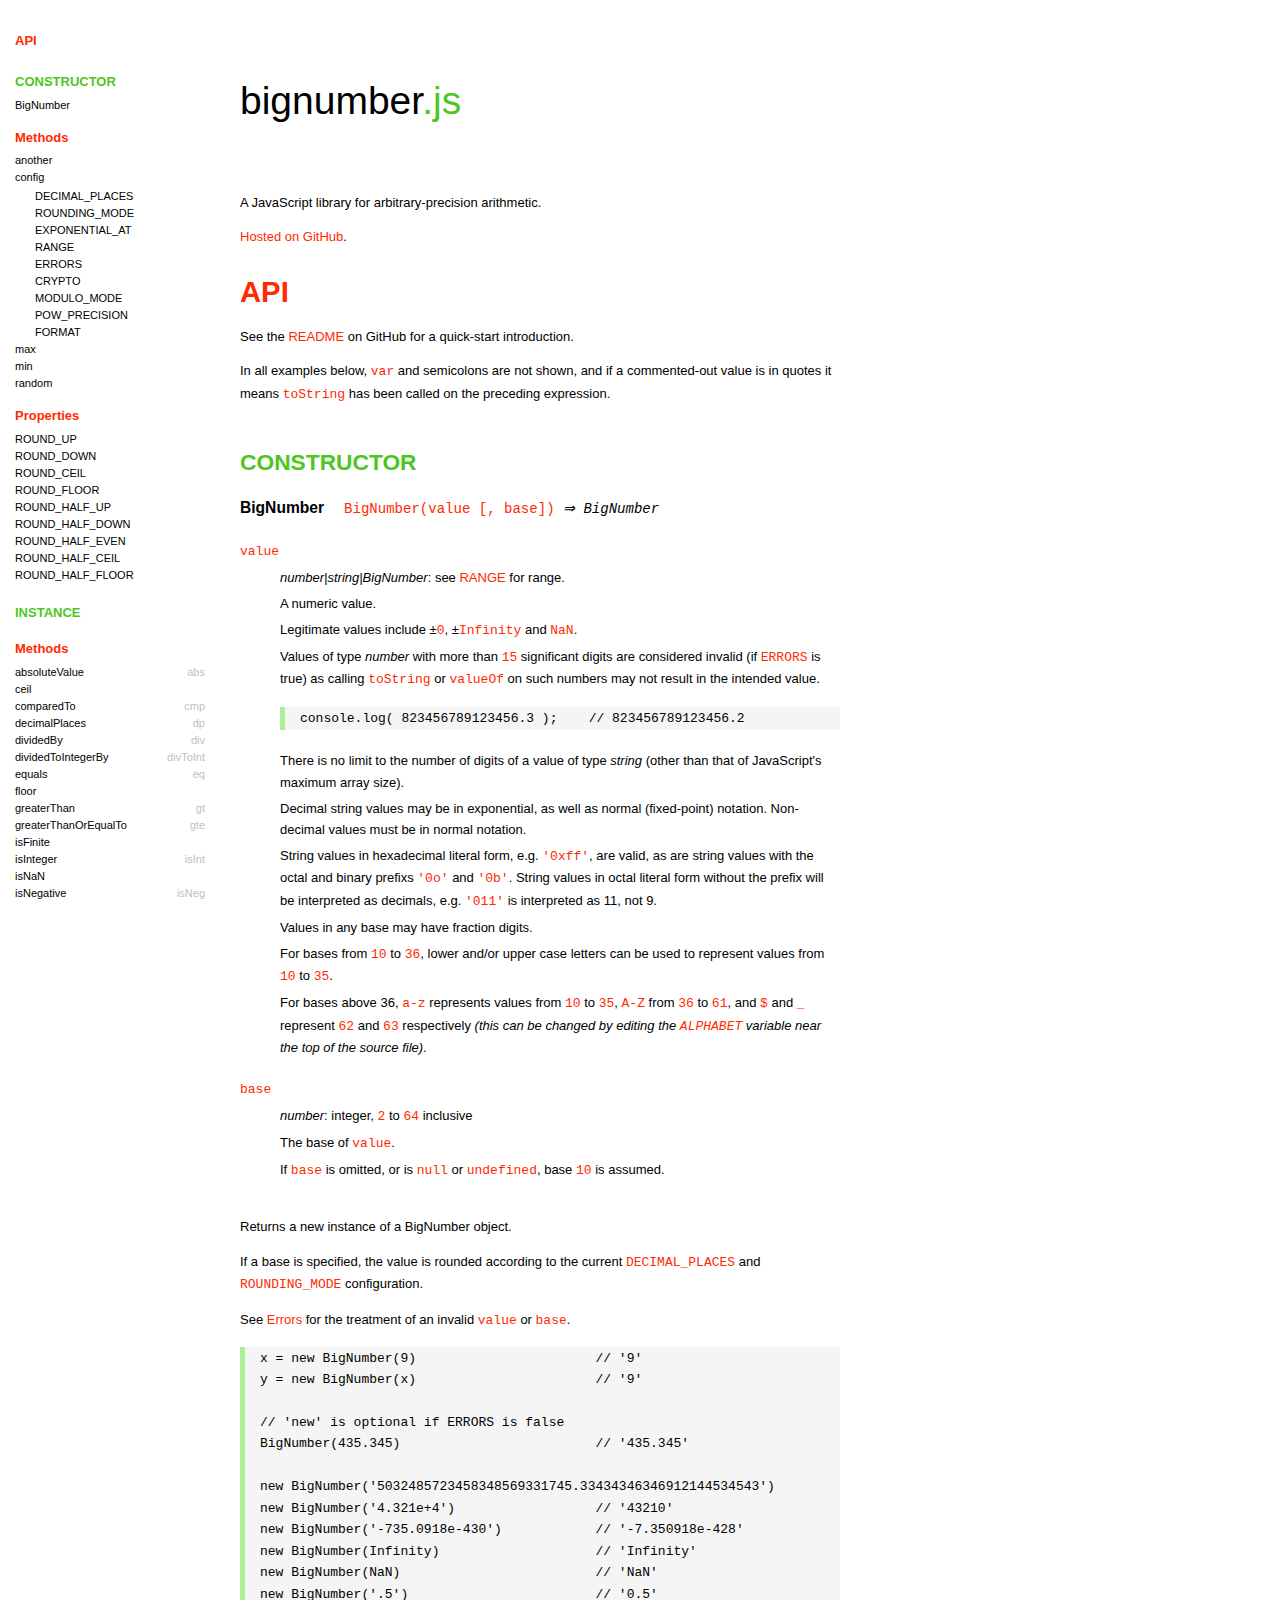
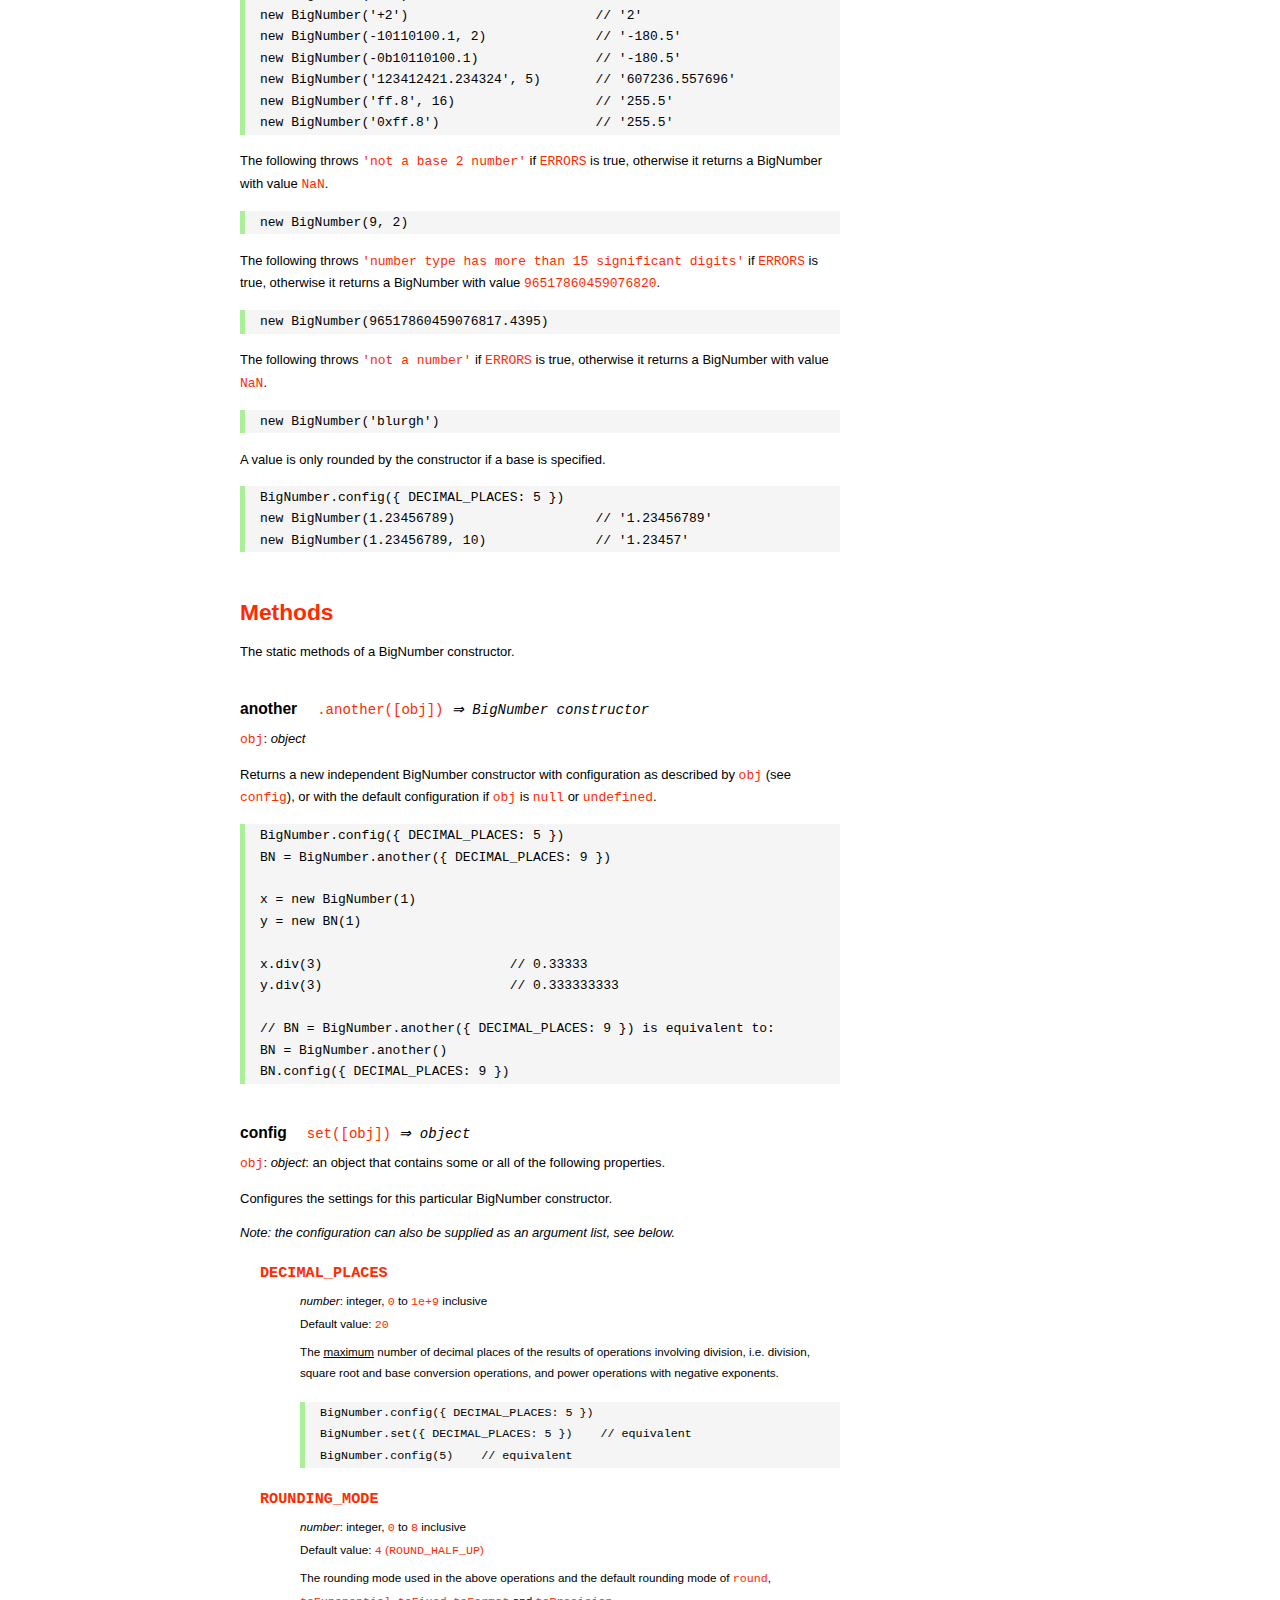
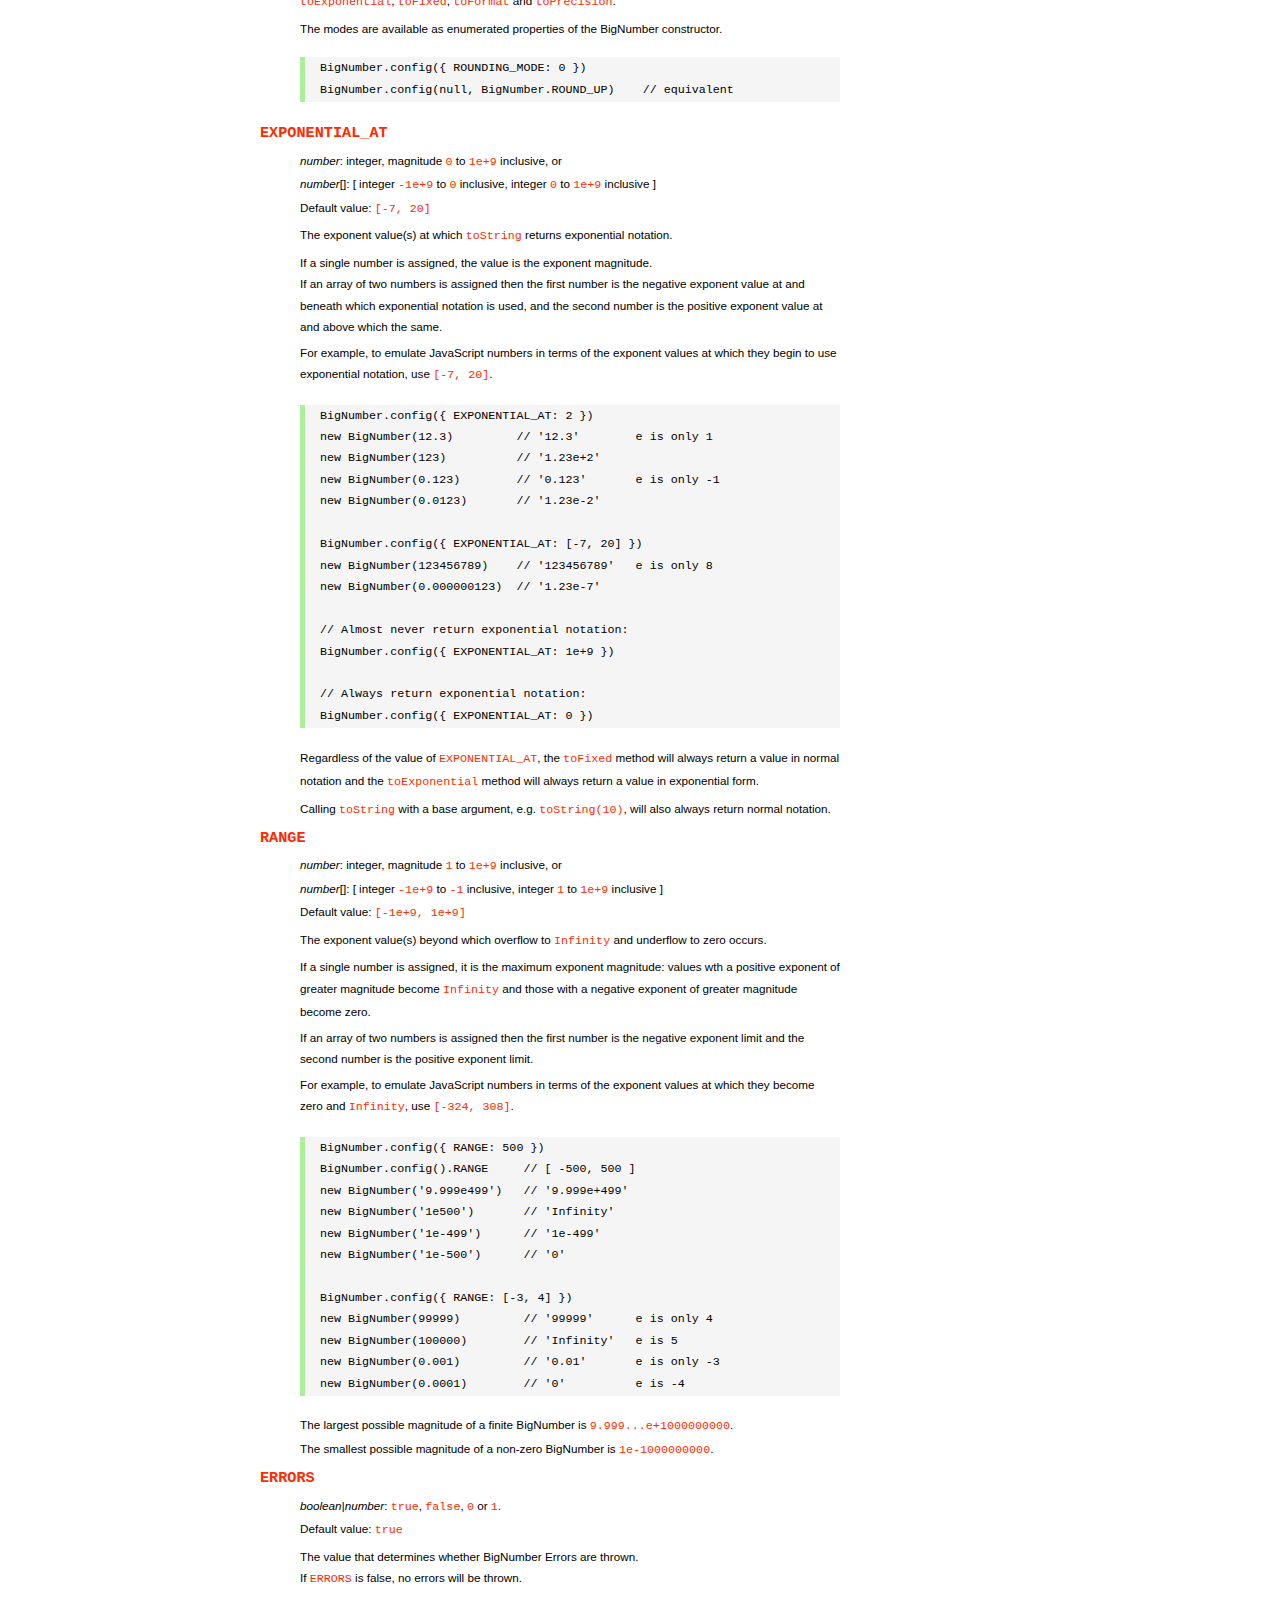
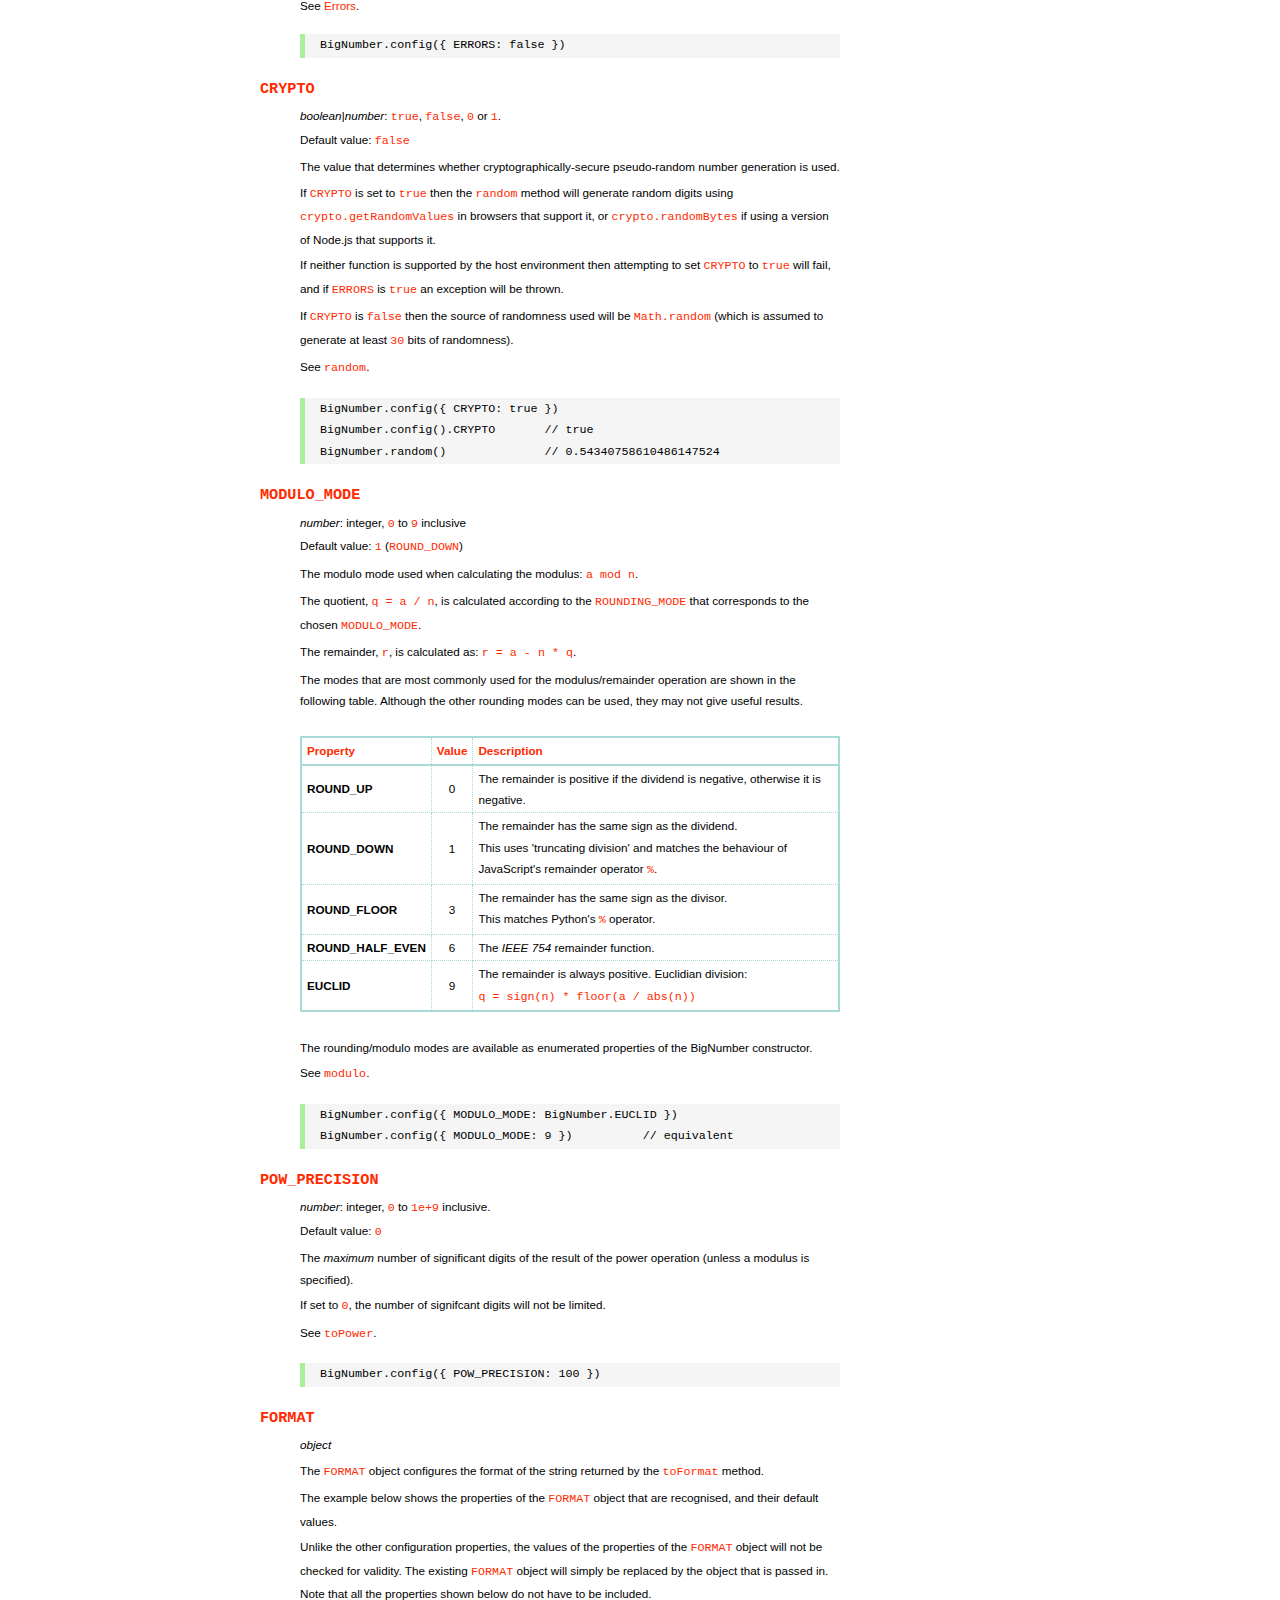
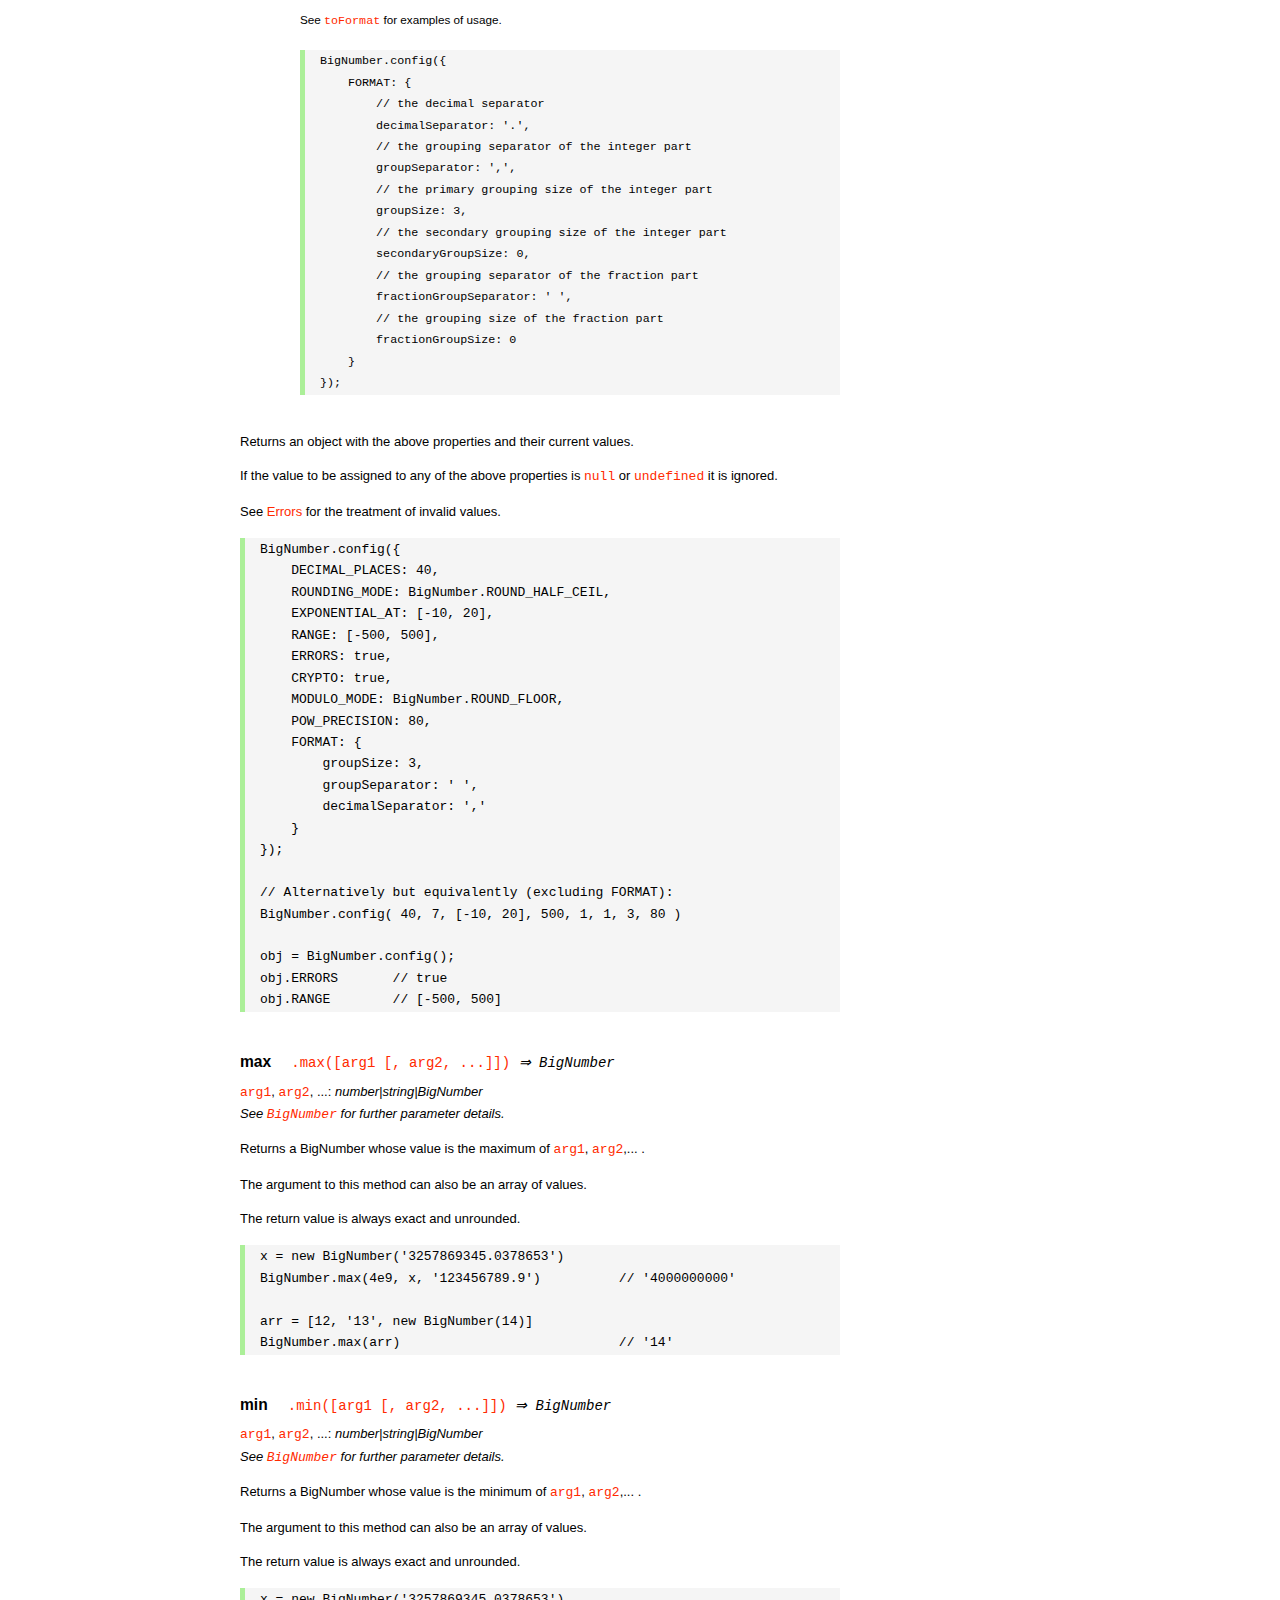
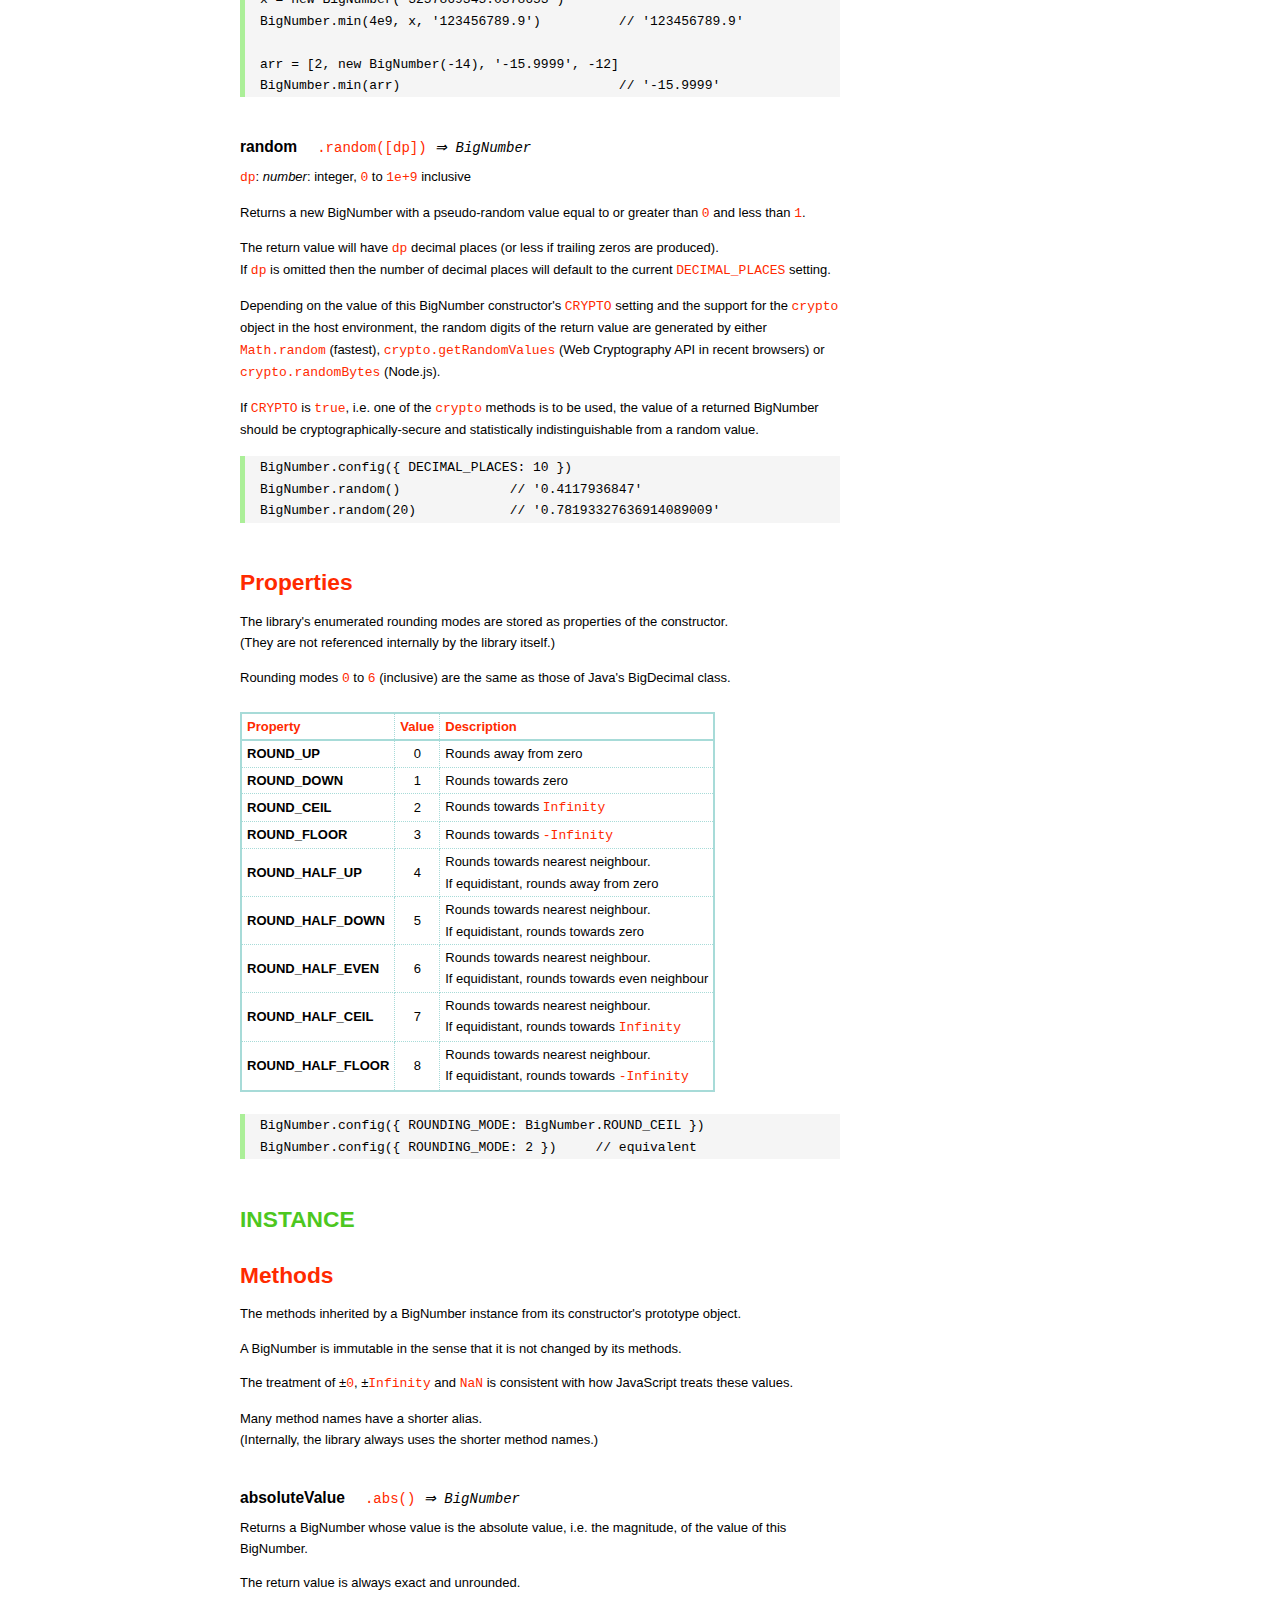
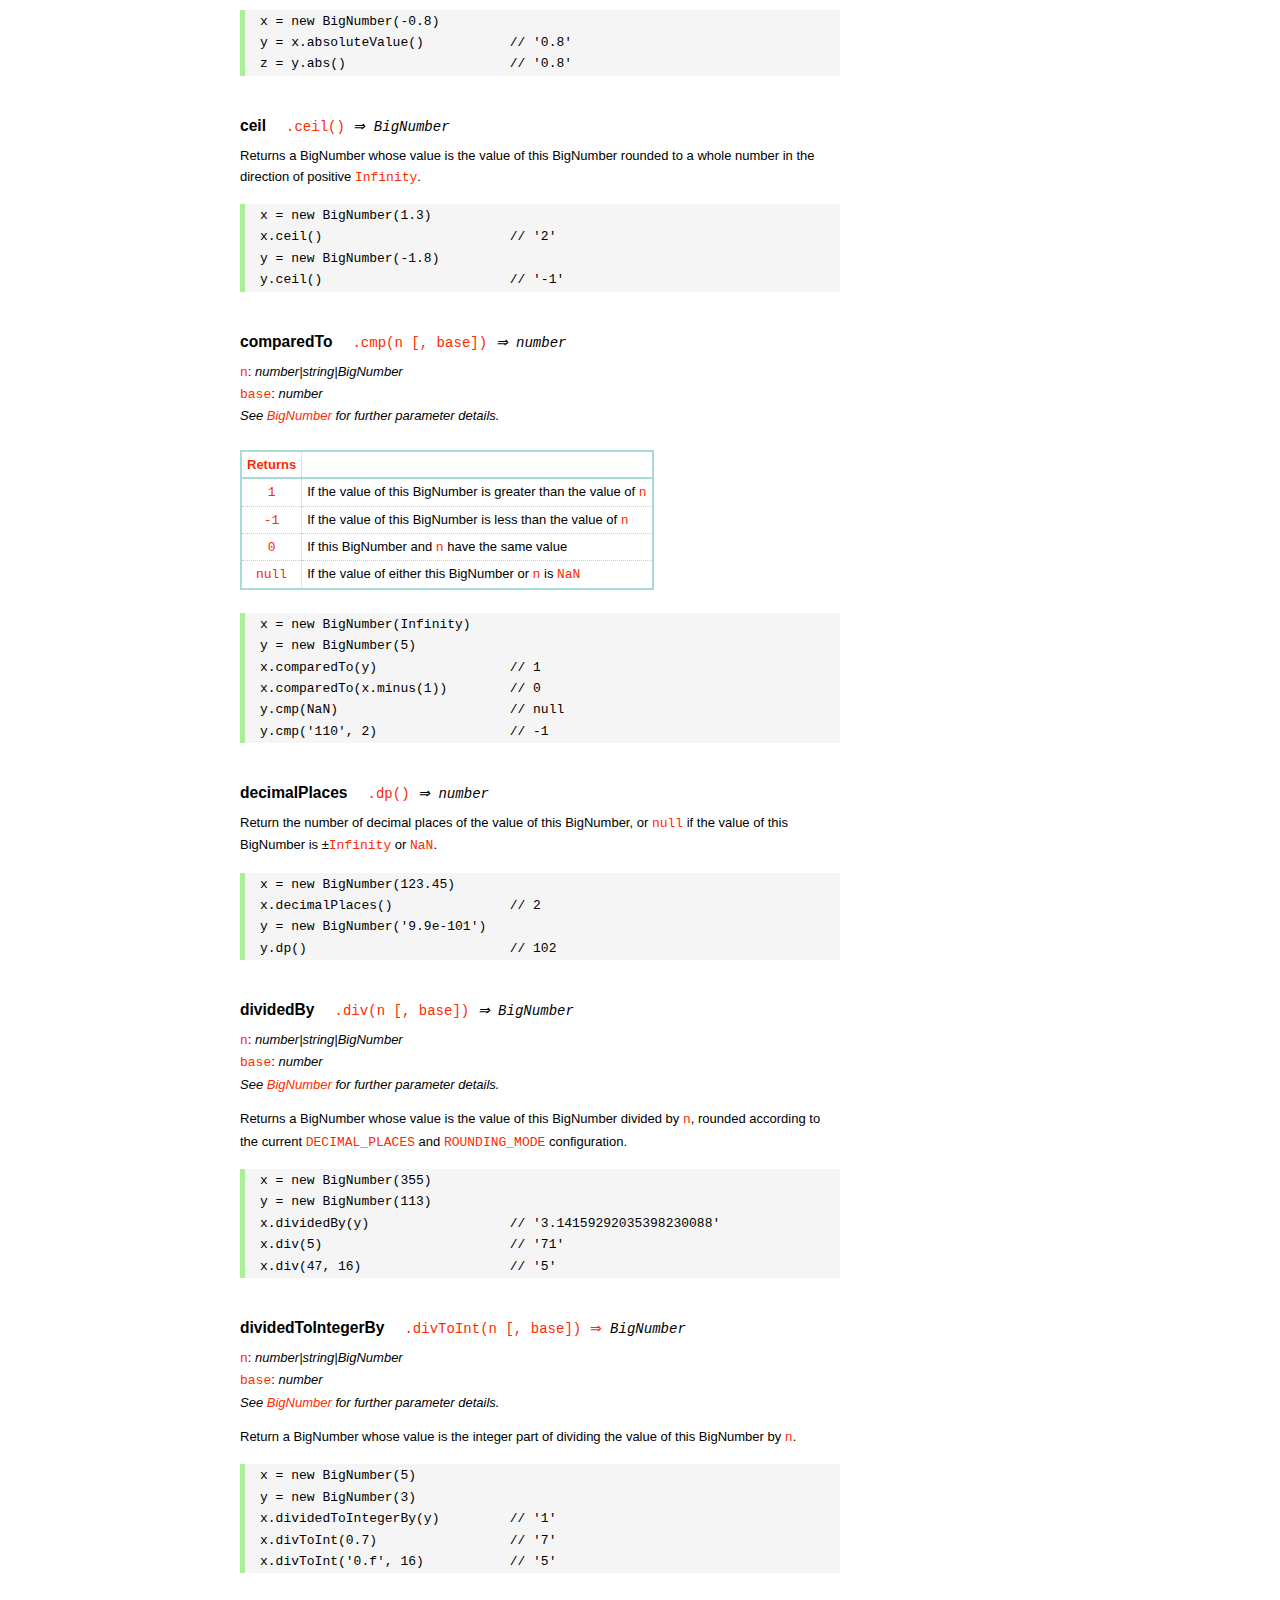
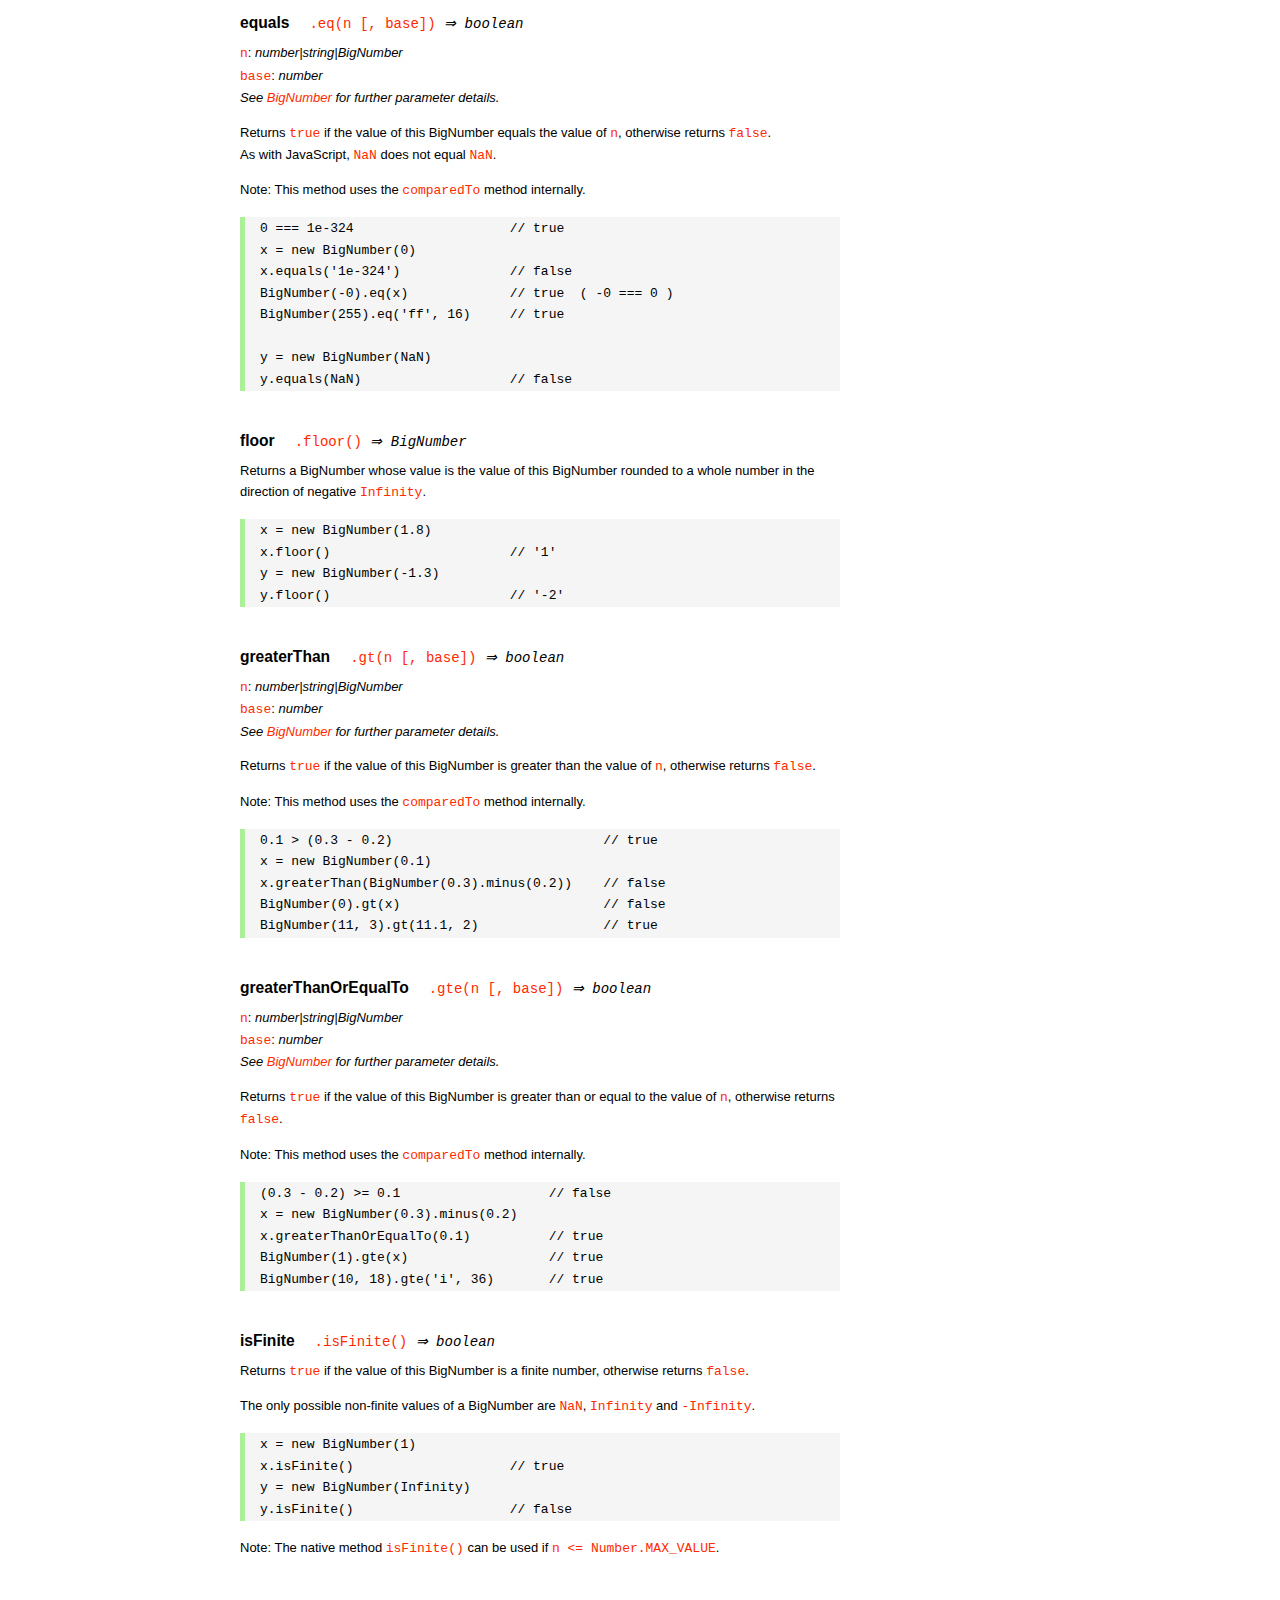
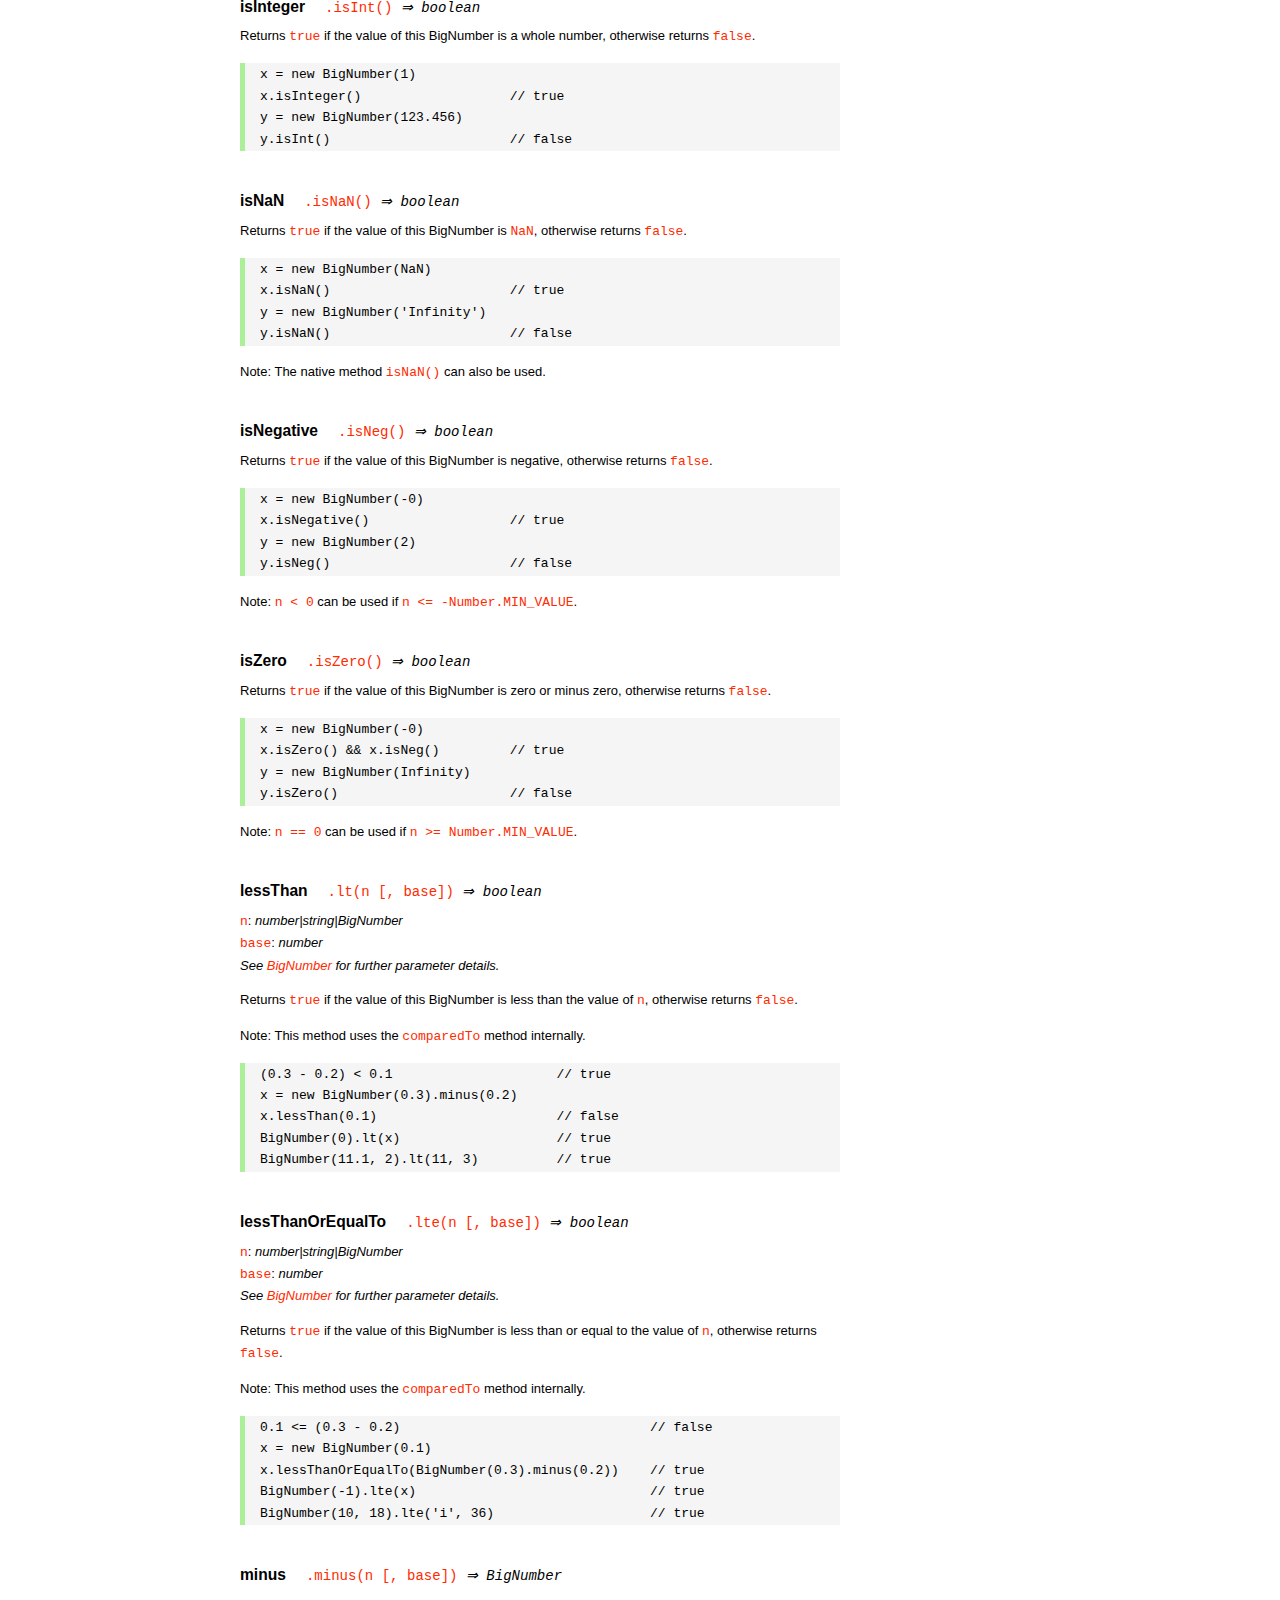
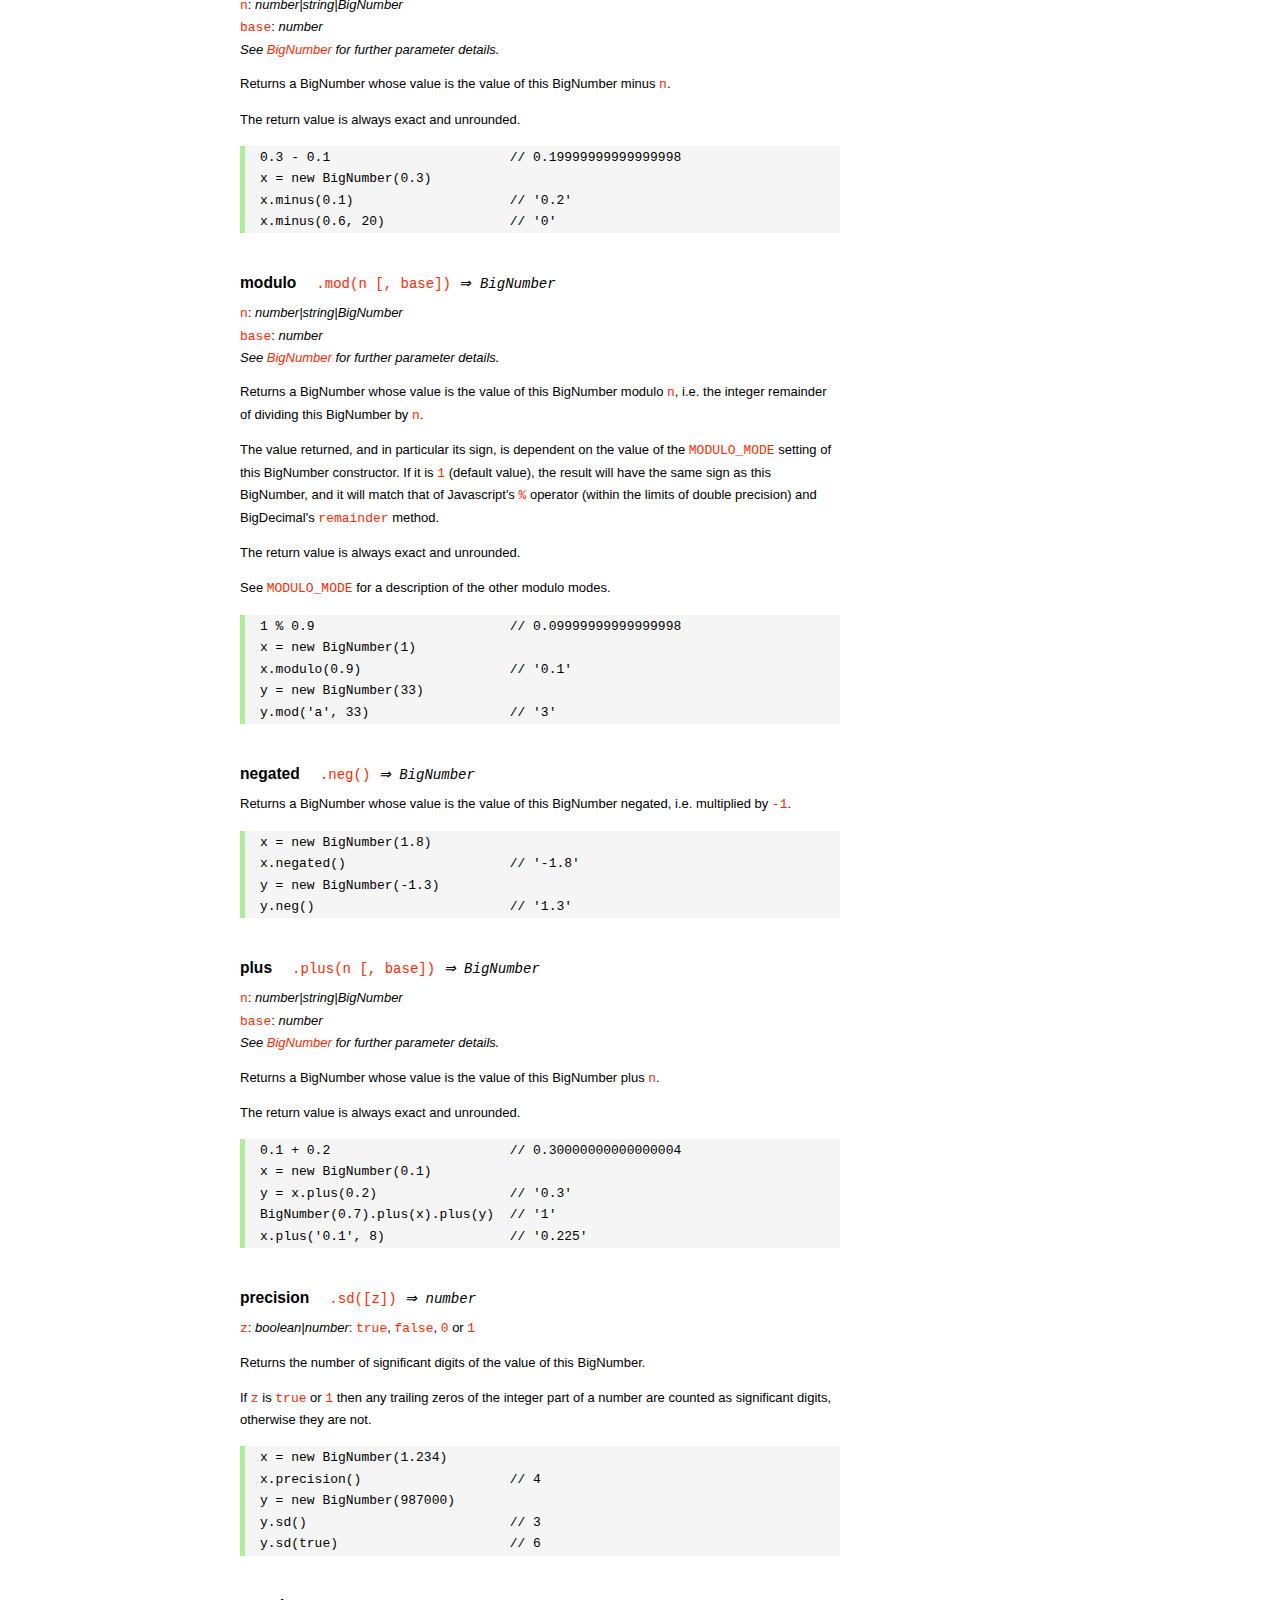
<file: node_modules/bignumber.js/doc/API.html>
<!DOCTYPE HTML>
<html>
<head>
<meta charset="utf-8">
<meta http-equiv="X-UA-Compatible" content="IE=edge">
<meta name="Author" content="M Mclaughlin">
<title>bignumber.js API</title>
<style>
html{font-size:100%}
body{background:#fff;font-family:"Helvetica Neue",Helvetica,Arial,sans-serif;font-size:13px;
  line-height:1.65em;min-height:100%;margin:0}
body,i{color:#000}
.nav{background:#fff;position:fixed;top:0;bottom:0;left:0;width:200px;overflow-y:auto;
  padding:15px 0 30px 15px}
div.container{width:600px;margin:50px 0 50px 240px}
p{margin:0 0 1em;width:600px}
pre,ul{margin:1em 0}
h1,h2,h3,h4,h5{margin:0;padding:1.5em 0 0}
h1,h2{padding:.75em 0}
!h1{font:400 3em Consolas,monaco,monospace;color:#000;margin-bottom:1em}
h1{font:400 3em Verdana,sans-serif;color:#000;margin-bottom:1em}
h2{font-size:2.25em;color:#ff2a00}
h3{font-size:1.75em;color:#4dc71f}
h4{font-size:1.75em;color:#ff2a00;padding-bottom:.75em}
h5{font-size:1.2em;margin-bottom:.4em}
h6{font-size:1.1em;margin-bottom:0.8em;padding:0.5em 0}
dd{padding-top:.35em}
dt{padding-top:.5em}
b{font-weight:700}
dt b{font-size:1.3em}
a,a:visited{color:#ff2a00;text-decoration:none}
a:active,a:hover{outline:0;text-decoration:underline}
.nav a,.nav b,.nav a:visited{display:block;color:#ff2a00;font-weight:700; margin-top:15px}
.nav b{color:#4dc71f;margin-top:20px;cursor:default;width:auto}
ul{list-style-type:none;padding:0 0 0 20px}
.nav ul{line-height:14px;padding-left:0;margin:5px 0 0}
.nav ul a,.nav ul a:visited,span{display:inline;color:#000;font-family:Verdana,Geneva,sans-serif;
  font-size:11px;font-weight:400;margin:0}
.inset,ul.inset{margin-left:20px}
.inset{font-size:.9em}
.nav li{width:auto;margin:0 0 3px}
.alias{font-style:italic;margin-left:20px}
table{border-collapse:collapse;border-spacing:0;border:2px solid #a7dbd8;margin:1.75em 0;padding:0}
td,th{text-align:left;margin:0;padding:2px 5px;border:1px dotted #a7dbd8}
th{border-top:2px solid #a7dbd8;border-bottom:2px solid #a7dbd8;color:#ff2a00}
code,pre{font-family:Consolas, monaco, monospace;font-weight:400}
pre{background:#f5f5f5;white-space:pre-wrap;word-wrap:break-word;border-left:5px solid #abef98;
  padding:1px 0 1px 15px;margin:1.2em 0}
code,.nav-title{color:#ff2a00}
.end{margin-bottom:25px}
.centre{text-align:center}
.error-table{font-size:13px;width:100%}
#faq{margin:3em 0 0}
li span{float:right;margin-right:10px;color:#c0c0c0}
#js{font:inherit;color:#4dc71f}
</style>
</head>
<body>

  <div class="nav">

    <a class='nav-title' href="#">API</a>

    <b> CONSTRUCTOR </b>
    <ul>
      <li><a href="#bignumber">BigNumber</a></li>
    </ul>

    <a href="#methods">Methods</a>
    <ul>
      <li><a href="#another">another</a></li>
      <li><a href="#config" >config</a></li>
      <li>
        <ul class="inset">
          <li><a href="#decimal-places">DECIMAL_PLACES</a></li>
          <li><a href="#rounding-mode" >ROUNDING_MODE</a></li>
          <li><a href="#exponential-at">EXPONENTIAL_AT</a></li>
          <li><a href="#range"         >RANGE</a></li>
          <li><a href="#errors"        >ERRORS</a></li>
          <li><a href="#crypto"        >CRYPTO</a></li>
          <li><a href="#modulo-mode"   >MODULO_MODE</a></li>
          <li><a href="#pow-precision" >POW_PRECISION</a></li>
          <li><a href="#format"        >FORMAT</a></li>
        </ul>
      </li>
      <li><a href="#max"   >max</a></li>
      <li><a href="#min"   >min</a></li>
      <li><a href="#random">random</a></li>
    </ul>

    <a href="#constructor-properties">Properties</a>
    <ul>
      <li><a href="#round-up"        >ROUND_UP</a></li>
      <li><a href="#round-down"      >ROUND_DOWN</a></li>
      <li><a href="#round-ceil"      >ROUND_CEIL</a></li>
      <li><a href="#round-floor"     >ROUND_FLOOR</a></li>
      <li><a href="#round-half-up"   >ROUND_HALF_UP</a></li>
      <li><a href="#round-half-down" >ROUND_HALF_DOWN</a></li>
      <li><a href="#round-half-even" >ROUND_HALF_EVEN</a></li>
      <li><a href="#round-half-ceil" >ROUND_HALF_CEIL</a></li>
      <li><a href="#round-half-floor">ROUND_HALF_FLOOR</a></li>
    </ul>

    <b> INSTANCE </b>

    <a href="#prototype-methods">Methods</a>
    <ul>
      <li><a href="#abs"    >absoluteValue       </a><span>abs</span>     </li>
      <li><a href="#ceil"   >ceil                </a>                     </li>
      <li><a href="#cmp"    >comparedTo          </a><span>cmp</span>     </li>
      <li><a href="#dp"     >decimalPlaces       </a><span>dp</span>      </li>
      <li><a href="#div"    >dividedBy           </a><span>div</span>     </li>
      <li><a href="#divInt" >dividedToIntegerBy  </a><span>divToInt</span></li>
      <li><a href="#eq"     >equals              </a><span>eq</span>      </li>
      <li><a href="#floor"  >floor               </a>                     </li>
      <li><a href="#gt"     >greaterThan         </a><span>gt</span>      </li>
      <li><a href="#gte"    >greaterThanOrEqualTo</a><span>gte</span>     </li>
      <li><a href="#isF"    >isFinite            </a>                     </li>
      <li><a href="#isInt"  >isInteger           </a><span>isInt</span>   </li>
      <li><a href="#isNaN"  >isNaN               </a>                     </li>
      <li><a href="#isNeg"  >isNegative          </a><span>isNeg</span>   </li>
      <li><a href="#isZ"    >isZero              </a>                     </li>
      <li><a href="#lt"     >lessThan            </a><span>lt</span>      </li>
      <li><a href="#lte"    >lessThanOrEqualTo   </a><span>lte</span>     </li>
      <li><a href="#minus"  >minus               </a><span>sub</span>     </li>
      <li><a href="#mod"    >modulo              </a><span>mod</span>     </li>
      <li><a href="#neg"    >negated             </a><span>neg</span>     </li>
      <li><a href="#plus"   >plus                </a><span>add</span>     </li>
      <li><a href="#sd"     >precision           </a><span>sd</span>      </li>
      <li><a href="#round"  >round               </a>                     </li>
      <li><a href="#shift"  >shift               </a>                     </li>
      <li><a href="#sqrt"   >squareRoot          </a><span>sqrt</span>    </li>
      <li><a href="#times"  >times               </a><span>mul</span>     </li>
      <li><a href="#toD"    >toDigits            </a>                     </li>
      <li><a href="#toE"    >toExponential       </a>                     </li>
      <li><a href="#toFix"  >toFixed             </a>                     </li>
      <li><a href="#toFor"  >toFormat            </a>                     </li>
      <li><a href="#toFr"   >toFraction          </a>                     </li>
      <li><a href="#toJSON" >toJSON              </a>                     </li>
      <li><a href="#toN"    >toNumber            </a>                     </li>
      <li><a href="#pow"    >toPower             </a><span>pow</span>     </li>
      <li><a href="#toP"    >toPrecision         </a>                     </li>
      <li><a href="#toS"    >toString            </a>                     </li>
      <li><a href="#trunc"  >truncated           </a><span>trunc</span>   </li>
      <li><a href="#valueOf">valueOf             </a>                     </li>
    </ul>

    <a href="#instance-properties">Properties</a>
    <ul>
      <li><a href="#coefficient">c: coefficient</a></li>
      <li><a href="#exponent"   >e: exponent</a></li>
      <li><a href="#sign"       >s: sign</a></li>
      <li><a href="#isbig"      >isBigNumber</a></li>
    </ul>

    <a href="#zero-nan-infinity">Zero, NaN &amp; Infinity</a>
    <a href="#Errors">Errors</a>
    <a class='end' href="#faq">FAQ</a>

  </div>

  <div class="container">

    <h1>bignumber<span id='js'>.js</span></h1>

    <p>A JavaScript library for arbitrary-precision arithmetic.</p>
    <p><a href="https://github.com/MikeMcl/bignumber.js">Hosted on GitHub</a>. </p>

    <h2>API</h2>

    <p>
      See the <a href='https://github.com/MikeMcl/bignumber.js'>README</a> on GitHub for a
      quick-start introduction.
    </p>
    <p>
      In all examples below, <code>var</code> and semicolons are not shown, and if a commented-out
      value is in quotes it means <code>toString</code> has been called on the preceding expression.
    </p>


    <h3>CONSTRUCTOR</h3>

    <h5 id="bignumber">
      BigNumber<code class='inset'>BigNumber(value [, base]) <i>&rArr; BigNumber</i></code>
    </h5>
    <dl>
      <dt><code>value</code></dt>
      <dd>
        <i>number|string|BigNumber</i>: see <a href='#range'>RANGE</a> for
        range.
      </dd>
      <dd>
        A numeric value.
      </dd>
      <dd>
        Legitimate values include &plusmn;<code>0</code>, &plusmn;<code>Infinity</code> and
        <code>NaN</code>.
      </dd>
      <dd>
        Values of type <em>number</em> with more than <code>15</code> significant digits are
        considered invalid (if <a href='#errors'><code>ERRORS</code></a> is true) as calling
        <code><a href='#toS'>toString</a></code> or <code><a href='#valueOf'>valueOf</a></code> on
        such numbers may not result in the intended value.
        <pre>console.log( 823456789123456.3 );    // 823456789123456.2</pre>
      </dd>
      <dd>
        There is no limit to the number of digits of a value of type <em>string</em> (other than
        that of JavaScript's maximum array size).
      </dd>
      <dd>
        Decimal string values may be in exponential, as well as normal (fixed-point) notation.
        Non-decimal values must be in normal notation.
      </dd>
      <dd>
        String values in hexadecimal literal form, e.g. <code>'0xff'</code>, are valid, as are
        string values with the octal and binary prefixs <code>'0o'</code> and <code>'0b'</code>.
        String values in octal literal form without the prefix will be interpreted as
        decimals, e.g. <code>'011'</code> is interpreted as 11, not 9.
      </dd>
      <dd>Values in any base may have fraction digits.</dd>
      <dd>
        For bases from <code>10</code> to <code>36</code>, lower and/or upper case letters can be
        used to represent values from <code>10</code> to <code>35</code>.
      </dd>
      <dd>
        For bases above 36, <code>a-z</code> represents values from <code>10</code> to
        <code>35</code>, <code>A-Z</code> from <code>36</code> to <code>61</code>, and
        <code>$</code> and <code>_</code> represent <code>62</code> and <code>63</code> respectively
        <i>(this can be changed by editing the <code>ALPHABET</code> variable near the top of the
        source file)</i>.
      </dd>
    </dl>
    <dl>
      <dt><code>base</code></dt>
      <dd>
        <i>number</i>: integer, <code>2</code> to <code>64</code> inclusive
      </dd>
      <dd>The base of <code>value</code>.</dd>
      <dd>
        If <code>base</code> is omitted, or is <code>null</code> or <code>undefined</code>, base
        <code>10</code> is assumed.
      </dd>
    </dl>
    <br />
    <p>Returns a new instance of a BigNumber object.</p>
    <p>
      If a base is specified, the value is rounded according to
      the current <a href='#decimal-places'><code>DECIMAL_PLACES</code></a> and
      <a href='#rounding-mode'><code>ROUNDING_MODE</code></a> configuration.
    </p>
    <p>
      See <a href='#Errors'>Errors</a> for the treatment of an invalid <code>value</code> or
      <code>base</code>.
    </p>
    <pre>
x = new BigNumber(9)                       // '9'
y = new BigNumber(x)                       // '9'

// 'new' is optional if ERRORS is false
BigNumber(435.345)                         // '435.345'

new BigNumber('5032485723458348569331745.33434346346912144534543')
new BigNumber('4.321e+4')                  // '43210'
new BigNumber('-735.0918e-430')            // '-7.350918e-428'
new BigNumber(Infinity)                    // 'Infinity'
new BigNumber(NaN)                         // 'NaN'
new BigNumber('.5')                        // '0.5'
new BigNumber('+2')                        // '2'
new BigNumber(-10110100.1, 2)              // '-180.5'
new BigNumber(-0b10110100.1)               // '-180.5'
new BigNumber('123412421.234324', 5)       // '607236.557696'
new BigNumber('ff.8', 16)                  // '255.5'
new BigNumber('0xff.8')                    // '255.5'</pre>
    <p>
      The following throws <code>'not a base 2 number'</code> if
      <a href='#errors'><code>ERRORS</code></a> is true, otherwise it returns a BigNumber with value
      <code>NaN</code>.
    </p>
    <pre>new BigNumber(9, 2)</pre>
    <p>
      The following throws <code>'number type has more than 15 significant digits'</code> if
      <a href='#errors'><code>ERRORS</code></a> is true, otherwise it returns a BigNumber with value
      <code>96517860459076820</code>.
    </p>
    <pre>new BigNumber(96517860459076817.4395)</pre>
    <p>
      The following throws <code>'not a number'</code> if <a href='#errors'><code>ERRORS</code></a>
      is true, otherwise it returns a BigNumber with value <code>NaN</code>.
    </p>
    <pre>new BigNumber('blurgh')</pre>
    <p>
      A value is only rounded by the constructor if a base is specified.
    </p>
    <pre>BigNumber.config({ DECIMAL_PLACES: 5 })
new BigNumber(1.23456789)                  // '1.23456789'
new BigNumber(1.23456789, 10)              // '1.23457'</pre>



    <h4 id="methods">Methods</h4>
     <p>The static methods of a BigNumber constructor.</p>




    <h5 id="another">
       another<code class='inset'>.another([obj]) <i>&rArr; BigNumber constructor</i></code>
    </h5>
    <p><code>obj</code>: <i>object</i></p>
    <p>
      Returns a new independent BigNumber constructor with configuration as described by
      <code>obj</code> (see <a href='#config'><code>config</code></a>), or with the default
      configuration if <code>obj</code> is <code>null</code> or <code>undefined</code>.
    </p>
    <pre>BigNumber.config({ DECIMAL_PLACES: 5 })
BN = BigNumber.another({ DECIMAL_PLACES: 9 })

x = new BigNumber(1)
y = new BN(1)

x.div(3)                        // 0.33333
y.div(3)                        // 0.333333333

// BN = BigNumber.another({ DECIMAL_PLACES: 9 }) is equivalent to:
BN = BigNumber.another()
BN.config({ DECIMAL_PLACES: 9 })</pre>



    <h5 id="config">config<code class='inset'>set([obj]) <i>&rArr; object</i></code></h5>
    <p>
      <code>obj</code>: <i>object</i>: an object that contains some or all of the following
      properties.
    </p>
    <p>Configures the settings for this particular BigNumber constructor.</p>
    <p><i>Note: the configuration can also be supplied as an argument list, see below.</i></p>
    <dl class='inset'>
      <dt id="decimal-places"><code><b>DECIMAL_PLACES</b></code></dt>
      <dd>
        <i>number</i>: integer, <code>0</code> to <code>1e+9</code> inclusive<br />
        Default value: <code>20</code>
      </dd>
      <dd>
        The <u>maximum</u> number of decimal places of the results of operations involving
        division, i.e. division, square root and base conversion operations, and power
        operations with negative exponents.<br />
      </dd>
      <dd>
      <pre>BigNumber.config({ DECIMAL_PLACES: 5 })
BigNumber.set({ DECIMAL_PLACES: 5 })    // equivalent
BigNumber.config(5)    // equivalent</pre>
      </dd>



      <dt id="rounding-mode"><code><b>ROUNDING_MODE</b></code></dt>
      <dd>
        <i>number</i>: integer, <code>0</code> to <code>8</code> inclusive<br />
        Default value: <code>4</code> <a href="#round-half-up">(<code>ROUND_HALF_UP</code>)</a>
      </dd>
      <dd>
        The rounding mode used in the above operations and the default rounding mode of
        <a href='#round'><code>round</code></a>,
        <a href='#toE'><code>toExponential</code></a>,
        <a href='#toFix'><code>toFixed</code></a>,
        <a href='#toFor'><code>toFormat</code></a> and
        <a href='#toP'><code>toPrecision</code></a>.
      </dd>
      <dd>The modes are available as enumerated properties of the BigNumber constructor.</dd>
       <dd>
      <pre>BigNumber.config({ ROUNDING_MODE: 0 })
BigNumber.config(null, BigNumber.ROUND_UP)    // equivalent</pre>
        </dd>



      <dt id="exponential-at"><code><b>EXPONENTIAL_AT</b></code></dt>
      <dd>
        <i>number</i>: integer, magnitude <code>0</code> to <code>1e+9</code> inclusive, or
        <br />
        <i>number</i>[]: [ integer <code>-1e+9</code> to <code>0</code> inclusive, integer
        <code>0</code> to <code>1e+9</code> inclusive ]<br />
        Default value: <code>[-7, 20]</code>
      </dd>
      <dd>
        The exponent value(s) at which <code>toString</code> returns exponential notation.
      </dd>
      <dd>
        If a single number is assigned, the value is the exponent magnitude.<br />
        If an array of two numbers is assigned then the first number is the negative exponent
        value at and beneath which exponential notation is used, and the second number is the
        positive exponent value at and above which the same.
      </dd>
      <dd>
        For example, to emulate JavaScript numbers in terms of the exponent values at which they
        begin to use exponential notation, use <code>[-7, 20]</code>.
      </dd>
      <dd>
      <pre>BigNumber.config({ EXPONENTIAL_AT: 2 })
new BigNumber(12.3)         // '12.3'        e is only 1
new BigNumber(123)          // '1.23e+2'
new BigNumber(0.123)        // '0.123'       e is only -1
new BigNumber(0.0123)       // '1.23e-2'

BigNumber.config({ EXPONENTIAL_AT: [-7, 20] })
new BigNumber(123456789)    // '123456789'   e is only 8
new BigNumber(0.000000123)  // '1.23e-7'

// Almost never return exponential notation:
BigNumber.config({ EXPONENTIAL_AT: 1e+9 })

// Always return exponential notation:
BigNumber.config({ EXPONENTIAL_AT: 0 })</pre>
      </dd>
      <dd>
        Regardless of the value of <code>EXPONENTIAL_AT</code>, the <code>toFixed</code> method
        will always return a value in normal notation and the <code>toExponential</code> method
        will always return a value in exponential form.
      </dd>
      <dd>
        Calling <code>toString</code> with a base argument, e.g. <code>toString(10)</code>, will
        also always return normal notation.
      </dd>



      <dt id="range"><code><b>RANGE</b></code></dt>
      <dd>
        <i>number</i>: integer, magnitude <code>1</code> to <code>1e+9</code> inclusive, or
        <br />
        <i>number</i>[]: [ integer <code>-1e+9</code> to <code>-1</code> inclusive, integer
        <code>1</code> to <code>1e+9</code> inclusive ]<br />
        Default value: <code>[-1e+9, 1e+9]</code>
      </dd>
      <dd>
        The exponent value(s) beyond which overflow to <code>Infinity</code> and underflow to
        zero occurs.
      </dd>
      <dd>
        If a single number is assigned, it is the maximum exponent magnitude: values wth a
        positive exponent of greater magnitude become <code>Infinity</code> and those with a
        negative exponent of greater magnitude become zero.
      <dd>
        If an array of two numbers is assigned then the first number is the negative exponent
        limit and the second number is the positive exponent limit.
      </dd>
      <dd>
        For example, to emulate JavaScript numbers in terms of the exponent values at which they
        become zero and <code>Infinity</code>, use <code>[-324, 308]</code>.
      </dd>
      <dd>
      <pre>BigNumber.config({ RANGE: 500 })
BigNumber.config().RANGE     // [ -500, 500 ]
new BigNumber('9.999e499')   // '9.999e+499'
new BigNumber('1e500')       // 'Infinity'
new BigNumber('1e-499')      // '1e-499'
new BigNumber('1e-500')      // '0'

BigNumber.config({ RANGE: [-3, 4] })
new BigNumber(99999)         // '99999'      e is only 4
new BigNumber(100000)        // 'Infinity'   e is 5
new BigNumber(0.001)         // '0.01'       e is only -3
new BigNumber(0.0001)        // '0'          e is -4</pre>
      </dd>
      <dd>
        The largest possible magnitude of a finite BigNumber is
        <code>9.999...e+1000000000</code>.<br />
        The smallest possible magnitude of a non-zero BigNumber is <code>1e-1000000000</code>.
      </dd>



      <dt id="errors"><code><b>ERRORS</b></code></dt>
      <dd>
        <i>boolean|number</i>: <code>true</code>, <code>false</code>, <code>0</code> or
        <code>1</code>.<br />
        Default value: <code>true</code>
      </dd>
      <dd>
        The value that determines whether BigNumber Errors are thrown.<br />
        If <code>ERRORS</code> is false, no errors will be thrown.
      </dd>
      <dd>See <a href='#Errors'>Errors</a>.</dd>
      <dd><pre>BigNumber.config({ ERRORS: false })</pre></dd>



      <dt id="crypto"><code><b>CRYPTO</b></code></dt>
      <dd>
        <i>boolean|number</i>: <code>true</code>, <code>false</code>, <code>0</code> or
        <code>1</code>.<br />
        Default value: <code>false</code>
      </dd>
      <dd>
        The value that determines whether cryptographically-secure pseudo-random number
        generation is used.
      </dd>
      <dd>
        If <code>CRYPTO</code> is set to <code>true</code> then the
        <a href='#random'><code>random</code></a> method will generate random digits using
        <code>crypto.getRandomValues</code> in browsers that support it, or
        <code>crypto.randomBytes</code> if using a version of Node.js that supports it.
      </dd>
      <dd>
        If neither function is supported by the host environment then attempting to set
        <code>CRYPTO</code> to <code>true</code> will fail, and if <code>ERRORS</code>
        is <code>true</code> an exception will be thrown.
      </dd>
      <dd>
        If <code>CRYPTO</code> is <code>false</code> then the source of randomness used will be
        <code>Math.random</code> (which is assumed to generate at least <code>30</code> bits of
        randomness).
      </dd>
      <dd>See <a href='#random'><code>random</code></a>.</dd>
      <dd>
      <pre>BigNumber.config({ CRYPTO: true })
BigNumber.config().CRYPTO       // true
BigNumber.random()              // 0.54340758610486147524</pre>
      </dd>



      <dt id="modulo-mode"><code><b>MODULO_MODE</b></code></dt>
      <dd>
        <i>number</i>: integer, <code>0</code> to <code>9</code> inclusive<br />
        Default value: <code>1</code> (<a href="#round-down"><code>ROUND_DOWN</code></a>)
      </dd>
      <dd>The modulo mode used when calculating the modulus: <code>a mod n</code>.</dd>
      <dd>
        The quotient, <code>q = a / n</code>, is calculated according to the
        <a href='#rounding-mode'><code>ROUNDING_MODE</code></a> that corresponds to the chosen
        <code>MODULO_MODE</code>.
      </dd>
      <dd>The remainder, <code>r</code>, is calculated as: <code>r = a - n * q</code>.</dd>
      <dd>
        The modes that are most commonly used for the modulus/remainder operation are shown in
        the following table. Although the other rounding modes can be used, they may not give
        useful results.
      </dd>
      <dd>
        <table>
          <tr><th>Property</th><th>Value</th><th>Description</th></tr>
          <tr>
            <td><b>ROUND_UP</b></td><td class='centre'>0</td>
            <td>
              The remainder is positive if the dividend is negative, otherwise it is negative.
            </td>
          </tr>
          <tr>
            <td><b>ROUND_DOWN</b></td><td class='centre'>1</td>
            <td>
              The remainder has the same sign as the dividend.<br />
              This uses 'truncating division' and matches the behaviour of JavaScript's
              remainder operator <code>%</code>.
            </td>
          </tr>
          <tr>
            <td><b>ROUND_FLOOR</b></td><td class='centre'>3</td>
            <td>
              The remainder has the same sign as the divisor.<br />
              This matches Python's <code>%</code> operator.
            </td>
          </tr>
          <tr>
            <td><b>ROUND_HALF_EVEN</b></td><td class='centre'>6</td>
            <td>The <i>IEEE 754</i> remainder function.</td>
          </tr>
           <tr>
             <td><b>EUCLID</b></td><td class='centre'>9</td>
             <td>
               The remainder is always positive. Euclidian division: <br />
               <code>q = sign(n) * floor(a / abs(n))</code>
             </td>
           </tr>
        </table>
      </dd>
      <dd>
        The rounding/modulo modes are available as enumerated properties of the BigNumber
        constructor.
      </dd>
      <dd>See <a href='#mod'><code>modulo</code></a>.</dd>
      <dd>
        <pre>BigNumber.config({ MODULO_MODE: BigNumber.EUCLID })
BigNumber.config({ MODULO_MODE: 9 })          // equivalent</pre>
      </dd>



      <dt id="pow-precision"><code><b>POW_PRECISION</b></code></dt>
      <dd>
        <i>number</i>: integer, <code>0</code> to <code>1e+9</code> inclusive.<br />
        Default value: <code>0</code>
      </dd>
      <dd>
        The <i>maximum</i> number of significant digits of the result of the power operation
        (unless a modulus is specified).
      </dd>
      <dd>If set to <code>0</code>, the number of signifcant digits will not be limited.</dd>
      <dd>See <a href='#pow'><code>toPower</code></a>.</dd>
      <dd><pre>BigNumber.config({ POW_PRECISION: 100 })</pre></dd>



      <dt id="format"><code><b>FORMAT</b></code></dt>
      <dd><i>object</i></dd>
      <dd>
        The <code>FORMAT</code> object configures the format of the string returned by the
        <a href='#toFor'><code>toFormat</code></a> method.
      </dd>
      <dd>
        The example below shows the properties of the <code>FORMAT</code> object that are
        recognised, and their default values.
      </dd>
      <dd>
         Unlike the other configuration properties, the values of the properties of the
         <code>FORMAT</code> object will not be checked for validity. The existing
         <code>FORMAT</code> object will simply be replaced by the object that is passed in.
         Note that all the properties shown below do not have to be included.
      </dd>
      <dd>See <a href='#toFor'><code>toFormat</code></a> for examples of usage.</dd>
      <dd>
      <pre>
BigNumber.config({
    FORMAT: {
        // the decimal separator
        decimalSeparator: '.',
        // the grouping separator of the integer part
        groupSeparator: ',',
        // the primary grouping size of the integer part
        groupSize: 3,
        // the secondary grouping size of the integer part
        secondaryGroupSize: 0,
        // the grouping separator of the fraction part
        fractionGroupSeparator: ' ',
        // the grouping size of the fraction part
        fractionGroupSize: 0
    }
});</pre>
      </dd>
    </dl>
    <br />
    <p>Returns an object with the above properties and their current values.</p>
    <p>
      If the value to be assigned to any of the above properties is <code>null</code> or
      <code>undefined</code> it is ignored.
    </p>
    <p>See <a href='#Errors'>Errors</a> for the treatment of invalid values.</p>
    <pre>
BigNumber.config({
    DECIMAL_PLACES: 40,
    ROUNDING_MODE: BigNumber.ROUND_HALF_CEIL,
    EXPONENTIAL_AT: [-10, 20],
    RANGE: [-500, 500],
    ERRORS: true,
    CRYPTO: true,
    MODULO_MODE: BigNumber.ROUND_FLOOR,
    POW_PRECISION: 80,
    FORMAT: {
        groupSize: 3,
        groupSeparator: ' ',
        decimalSeparator: ','
    }
});

// Alternatively but equivalently (excluding FORMAT):
BigNumber.config( 40, 7, [-10, 20], 500, 1, 1, 3, 80 )

obj = BigNumber.config();
obj.ERRORS       // true
obj.RANGE        // [-500, 500]</pre>



    <h5 id="max">
      max<code class='inset'>.max([arg1 [, arg2, ...]]) <i>&rArr; BigNumber</i></code>
    </h5>
    <p>
      <code>arg1</code>, <code>arg2</code>, ...: <i>number|string|BigNumber</i><br />
      <i>See <code><a href="#bignumber">BigNumber</a></code> for further parameter details.</i>
    </p>
    <p>
      Returns a BigNumber whose value is the maximum of <code>arg1</code>,
      <code>arg2</code>,... .
    </p>
    <p>The argument to this method can also be an array of values.</p>
    <p>The return value is always exact and unrounded.</p>
    <pre>x = new BigNumber('3257869345.0378653')
BigNumber.max(4e9, x, '123456789.9')          // '4000000000'

arr = [12, '13', new BigNumber(14)]
BigNumber.max(arr)                            // '14'</pre>



    <h5 id="min">
      min<code class='inset'>.min([arg1 [, arg2, ...]]) <i>&rArr; BigNumber</i></code>
    </h5>
    <p>
      <code>arg1</code>, <code>arg2</code>, ...: <i>number|string|BigNumber</i><br />
      <i>See <code><a href="#bignumber">BigNumber</a></code> for further parameter details.</i>
    </p>
    <p>
      Returns a BigNumber whose value is the minimum of <code>arg1</code>,
      <code>arg2</code>,... .
    </p>
    <p>The argument to this method can also be an array of values.</p>
    <p>The return value is always exact and unrounded.</p>
    <pre>x = new BigNumber('3257869345.0378653')
BigNumber.min(4e9, x, '123456789.9')          // '123456789.9'

arr = [2, new BigNumber(-14), '-15.9999', -12]
BigNumber.min(arr)                            // '-15.9999'</pre>



    <h5 id="random">
      random<code class='inset'>.random([dp]) <i>&rArr; BigNumber</i></code>
    </h5>
    <p><code>dp</code>: <i>number</i>: integer, <code>0</code> to <code>1e+9</code> inclusive</p>
    <p>
      Returns a new BigNumber with a pseudo-random value equal to or greater than <code>0</code> and
      less than <code>1</code>.
    </p>
    <p>
      The return value will have <code>dp</code> decimal places (or less if trailing zeros are
      produced).<br />
      If <code>dp</code> is omitted then the number of decimal places will default to the current
      <a href='#decimal-places'><code>DECIMAL_PLACES</code></a> setting.
    </p>
    <p>
      Depending on the value of this BigNumber constructor's
      <a href='#crypto'><code>CRYPTO</code></a> setting and the support for the
      <code>crypto</code> object in the host environment, the random digits of the return value are
      generated by either <code>Math.random</code> (fastest), <code>crypto.getRandomValues</code>
      (Web Cryptography API in recent browsers) or <code>crypto.randomBytes</code> (Node.js).
    </p>
    <p>
      If <a href='#crypto'><code>CRYPTO</code></a> is <code>true</code>, i.e. one of the
      <code>crypto</code> methods is to be used, the value of a returned BigNumber should be
      cryptographically-secure and statistically indistinguishable from a random value.
    </p>
    <pre>BigNumber.config({ DECIMAL_PLACES: 10 })
BigNumber.random()              // '0.4117936847'
BigNumber.random(20)            // '0.78193327636914089009'</pre>



    <h4 id="constructor-properties">Properties</h4>
    <p>
      The library's enumerated rounding modes are stored as properties of the constructor.<br />
      (They are not referenced internally by the library itself.)
    </p>
    <p>
      Rounding modes <code>0</code> to <code>6</code> (inclusive) are the same as those of Java's
      BigDecimal class.
    </p>
    <table>
      <tr>
        <th>Property</th>
        <th>Value</th>
        <th>Description</th>
      </tr>
      <tr>
        <td id="round-up"><b>ROUND_UP</b></td>
        <td class='centre'>0</td>
        <td>Rounds away from zero</td>
      </tr>
      <tr>
        <td id="round-down"><b>ROUND_DOWN</b></td>
        <td class='centre'>1</td>
        <td>Rounds towards zero</td>
      </tr>
      <tr>
        <td id="round-ceil"><b>ROUND_CEIL</b></td>
        <td class='centre'>2</td>
        <td>Rounds towards <code>Infinity</code></td>
      </tr>
      <tr>
        <td id="round-floor"><b>ROUND_FLOOR</b></td>
        <td class='centre'>3</td>
        <td>Rounds towards <code>-Infinity</code></td>
      </tr>
      <tr>
        <td id="round-half-up"><b>ROUND_HALF_UP</b></td>
        <td class='centre'>4</td>
        <td>
          Rounds towards nearest neighbour.<br />
          If equidistant, rounds away from zero
        </td>
      </tr>
      <tr>
        <td id="round-half-down"><b>ROUND_HALF_DOWN</b></td>
        <td class='centre'>5</td>
        <td>
          Rounds towards nearest neighbour.<br />
          If equidistant, rounds towards zero
        </td>
      </tr>
      <tr>
        <td id="round-half-even"><b>ROUND_HALF_EVEN</b></td>
        <td class='centre'>6</td>
        <td>
          Rounds towards nearest neighbour.<br />
          If equidistant, rounds towards even neighbour
        </td>
      </tr>
      <tr>
        <td id="round-half-ceil"><b>ROUND_HALF_CEIL</b></td>
        <td class='centre'>7</td>
        <td>
          Rounds towards nearest neighbour.<br />
          If equidistant, rounds towards <code>Infinity</code>
        </td>
      </tr>
      <tr>
        <td id="round-half-floor"><b>ROUND_HALF_FLOOR</b></td>
        <td class='centre'>8</td>
        <td>
          Rounds towards nearest neighbour.<br />
          If equidistant, rounds towards <code>-Infinity</code>
        </td>
      </tr>
    </table>
    <pre>
BigNumber.config({ ROUNDING_MODE: BigNumber.ROUND_CEIL })
BigNumber.config({ ROUNDING_MODE: 2 })     // equivalent</pre>


    <h3>INSTANCE</h3>

    <h4 id="prototype-methods">Methods</h4>
    <p>The methods inherited by a BigNumber instance from its constructor's prototype object.</p>
    <p>A BigNumber is immutable in the sense that it is not changed by its methods. </p>
    <p>
      The treatment of &plusmn;<code>0</code>, &plusmn;<code>Infinity</code> and <code>NaN</code> is
      consistent with how JavaScript treats these values.
    </p>
    <p>
      Many method names have a shorter alias.<br />
      (Internally, the library always uses the shorter method names.)
    </p>



    <h5 id="abs">absoluteValue<code class='inset'>.abs() <i>&rArr; BigNumber</i></code></h5>
    <p>
      Returns a BigNumber whose value is the absolute value, i.e. the magnitude, of the value of
      this BigNumber.
    </p>
    <p>The return value is always exact and unrounded.</p>
    <pre>
x = new BigNumber(-0.8)
y = x.absoluteValue()           // '0.8'
z = y.abs()                     // '0.8'</pre>



    <h5 id="ceil">ceil<code class='inset'>.ceil() <i>&rArr; BigNumber</i></code></h5>
    <p>
      Returns a BigNumber whose value is the value of this BigNumber rounded to
      a whole number in the direction of positive <code>Infinity</code>.
    </p>
    <pre>
x = new BigNumber(1.3)
x.ceil()                        // '2'
y = new BigNumber(-1.8)
y.ceil()                        // '-1'</pre>



    <h5 id="cmp">comparedTo<code class='inset'>.cmp(n [, base]) <i>&rArr; number</i></code></h5>
    <p>
      <code>n</code>: <i>number|string|BigNumber</i><br />
      <code>base</code>: <i>number</i><br />
      <i>See <a href="#bignumber">BigNumber</a> for further parameter details.</i>
    </p>
    <table>
      <tr><th>Returns</th><th>&nbsp;</th></tr>
      <tr>
        <td class='centre'><code>1</code></td>
        <td>If the value of this BigNumber is greater than the value of <code>n</code></td>
      </tr>
      <tr>
        <td class='centre'><code>-1</code></td>
        <td>If the value of this BigNumber is less than the value of <code>n</code></td>
      </tr>
      <tr>
        <td class='centre'><code>0</code></td>
        <td>If this BigNumber and <code>n</code> have the same value</td>
      </tr>
       <tr>
        <td class='centre'><code>null</code></td>
        <td>If the value of either this BigNumber or <code>n</code> is <code>NaN</code></td>
      </tr>
    </table>
    <pre>
x = new BigNumber(Infinity)
y = new BigNumber(5)
x.comparedTo(y)                 // 1
x.comparedTo(x.minus(1))        // 0
y.cmp(NaN)                      // null
y.cmp('110', 2)                 // -1</pre>



    <h5 id="dp">decimalPlaces<code class='inset'>.dp() <i>&rArr; number</i></code></h5>
    <p>
      Return the number of decimal places of the value of this BigNumber, or <code>null</code> if
      the value of this BigNumber is &plusmn;<code>Infinity</code> or <code>NaN</code>.
    </p>
    <pre>
x = new BigNumber(123.45)
x.decimalPlaces()               // 2
y = new BigNumber('9.9e-101')
y.dp()                          // 102</pre>



    <h5 id="div">dividedBy<code class='inset'>.div(n [, base]) <i>&rArr; BigNumber</i></code>
    </h5>
    <p>
      <code>n</code>: <i>number|string|BigNumber</i><br />
      <code>base</code>: <i>number</i><br />
      <i>See <a href="#bignumber">BigNumber</a> for further parameter details.</i>
    </p>
    <p>
      Returns a BigNumber whose value is the value of this BigNumber divided by
      <code>n</code>, rounded according to the current
      <a href='#decimal-places'><code>DECIMAL_PLACES</code></a> and
      <a href='#rounding-mode'><code>ROUNDING_MODE</code></a> configuration.
    </p>
    <pre>
x = new BigNumber(355)
y = new BigNumber(113)
x.dividedBy(y)                  // '3.14159292035398230088'
x.div(5)                        // '71'
x.div(47, 16)                   // '5'</pre>



    <h5 id="divInt">
      dividedToIntegerBy<code class='inset'>.divToInt(n [, base]) &rArr;
      <i>BigNumber</i></code>
    </h5>
    <p>
      <code>n</code>: <i>number|string|BigNumber</i><br />
      <code>base</code>: <i>number</i><br />
      <i>See <a href="#bignumber">BigNumber</a> for further parameter details.</i>
    </p>
    <p>
      Return a BigNumber whose value is the integer part of dividing the value of this BigNumber by
      <code>n</code>.
    </p>
    <pre>
x = new BigNumber(5)
y = new BigNumber(3)
x.dividedToIntegerBy(y)         // '1'
x.divToInt(0.7)                 // '7'
x.divToInt('0.f', 16)           // '5'</pre>



    <h5 id="eq">equals<code class='inset'>.eq(n [, base]) <i>&rArr; boolean</i></code></h5>
    <p>
      <code>n</code>: <i>number|string|BigNumber</i><br />
      <code>base</code>: <i>number</i><br />
      <i>See <a href="#bignumber">BigNumber</a> for further parameter details.</i>
    </p>
    <p>
      Returns <code>true</code> if the value of this BigNumber equals the value of <code>n</code>,
      otherwise returns <code>false</code>.<br />
      As with JavaScript, <code>NaN</code> does not equal <code>NaN</code>.
    </p>
    <p>Note: This method uses the <a href='#cmp'><code>comparedTo</code></a> method internally.</p>
    <pre>
0 === 1e-324                    // true
x = new BigNumber(0)
x.equals('1e-324')              // false
BigNumber(-0).eq(x)             // true  ( -0 === 0 )
BigNumber(255).eq('ff', 16)     // true

y = new BigNumber(NaN)
y.equals(NaN)                   // false</pre>



    <h5 id="floor">floor<code class='inset'>.floor() <i>&rArr; BigNumber</i></code></h5>
    <p>
      Returns a BigNumber whose value is the value of this BigNumber rounded to a whole number in
      the direction of negative <code>Infinity</code>.
    </p>
    <pre>
x = new BigNumber(1.8)
x.floor()                       // '1'
y = new BigNumber(-1.3)
y.floor()                       // '-2'</pre>



    <h5 id="gt">greaterThan<code class='inset'>.gt(n [, base]) <i>&rArr; boolean</i></code></h5>
    <p>
      <code>n</code>: <i>number|string|BigNumber</i><br />
      <code>base</code>: <i>number</i><br />
      <i>See <a href="#bignumber">BigNumber</a> for further parameter details.</i>
    </p>
    <p>
      Returns <code>true</code> if the value of this BigNumber is greater than the value of
      <code>n</code>, otherwise returns <code>false</code>.
    </p>
    <p>Note: This method uses the <a href='#cmp'><code>comparedTo</code></a> method internally.</p>
    <pre>
0.1 &gt; (0.3 - 0.2)                           // true
x = new BigNumber(0.1)
x.greaterThan(BigNumber(0.3).minus(0.2))    // false
BigNumber(0).gt(x)                          // false
BigNumber(11, 3).gt(11.1, 2)                // true</pre>



    <h5 id="gte">
      greaterThanOrEqualTo<code class='inset'>.gte(n [, base]) <i>&rArr; boolean</i></code>
    </h5>
    <p>
      <code>n</code>: <i>number|string|BigNumber</i><br />
      <code>base</code>: <i>number</i><br />
      <i>See <a href="#bignumber">BigNumber</a> for further parameter details.</i>
    </p>
    <p>
      Returns <code>true</code> if the value of this BigNumber is greater than or equal to the value
      of <code>n</code>, otherwise returns <code>false</code>.
    </p>
    <p>Note: This method uses the <a href='#cmp'><code>comparedTo</code></a> method internally.</p>
    <pre>
(0.3 - 0.2) &gt;= 0.1                   // false
x = new BigNumber(0.3).minus(0.2)
x.greaterThanOrEqualTo(0.1)          // true
BigNumber(1).gte(x)                  // true
BigNumber(10, 18).gte('i', 36)       // true</pre>



    <h5 id="isF">isFinite<code class='inset'>.isFinite() <i>&rArr; boolean</i></code></h5>
    <p>
      Returns <code>true</code> if the value of this BigNumber is a finite number, otherwise
      returns <code>false</code>.
    </p>
    <p>
      The only possible non-finite values of a BigNumber are <code>NaN</code>, <code>Infinity</code>
      and <code>-Infinity</code>.
    </p>
    <pre>
x = new BigNumber(1)
x.isFinite()                    // true
y = new BigNumber(Infinity)
y.isFinite()                    // false</pre>
    <p>
      Note: The native method <code>isFinite()</code> can be used if
      <code>n &lt;= Number.MAX_VALUE</code>.
    </p>



    <h5 id="isInt">isInteger<code class='inset'>.isInt() <i>&rArr; boolean</i></code></h5>
    <p>
      Returns <code>true</code> if the value of this BigNumber is a whole number, otherwise returns
      <code>false</code>.
    </p>
    <pre>
x = new BigNumber(1)
x.isInteger()                   // true
y = new BigNumber(123.456)
y.isInt()                       // false</pre>



    <h5 id="isNaN">isNaN<code class='inset'>.isNaN() <i>&rArr; boolean</i></code></h5>
    <p>
      Returns <code>true</code> if the value of this BigNumber is <code>NaN</code>, otherwise
      returns <code>false</code>.
    </p>
    <pre>
x = new BigNumber(NaN)
x.isNaN()                       // true
y = new BigNumber('Infinity')
y.isNaN()                       // false</pre>
    <p>Note: The native method <code>isNaN()</code> can also be used.</p>



    <h5 id="isNeg">isNegative<code class='inset'>.isNeg() <i>&rArr; boolean</i></code></h5>
    <p>
      Returns <code>true</code> if the value of this BigNumber is negative, otherwise returns
      <code>false</code>.
    </p>
    <pre>
x = new BigNumber(-0)
x.isNegative()                  // true
y = new BigNumber(2)
y.isNeg()                       // false</pre>
    <p>Note: <code>n &lt; 0</code> can be used if <code>n &lt;= -Number.MIN_VALUE</code>.</p>



    <h5 id="isZ">isZero<code class='inset'>.isZero() <i>&rArr; boolean</i></code></h5>
    <p>
      Returns <code>true</code> if the value of this BigNumber is zero or minus zero, otherwise
      returns <code>false</code>.
    </p>
    <pre>
x = new BigNumber(-0)
x.isZero() && x.isNeg()         // true
y = new BigNumber(Infinity)
y.isZero()                      // false</pre>
    <p>Note: <code>n == 0</code> can be used if <code>n &gt;= Number.MIN_VALUE</code>.</p>



    <h5 id="lt">lessThan<code class='inset'>.lt(n [, base]) <i>&rArr; boolean</i></code></h5>
    <p>
      <code>n</code>: <i>number|string|BigNumber</i><br />
      <code>base</code>: <i>number</i><br />
      <i>See <a href="#bignumber">BigNumber</a> for further parameter details.</i>
    </p>
    <p>
      Returns <code>true</code> if the value of this BigNumber is less than the value of
      <code>n</code>, otherwise returns <code>false</code>.
    </p>
     <p>Note: This method uses the <a href='#cmp'><code>comparedTo</code></a> method internally.</p>
    <pre>
(0.3 - 0.2) &lt; 0.1                     // true
x = new BigNumber(0.3).minus(0.2)
x.lessThan(0.1)                       // false
BigNumber(0).lt(x)                    // true
BigNumber(11.1, 2).lt(11, 3)          // true</pre>



    <h5 id="lte">
      lessThanOrEqualTo<code class='inset'>.lte(n [, base]) <i>&rArr; boolean</i></code>
    </h5>
    <p>
      <code>n</code>: <i>number|string|BigNumber</i><br />
      <code>base</code>: <i>number</i><br />
      <i>See <a href="#bignumber">BigNumber</a> for further parameter details.</i>
    </p>
    <p>
      Returns <code>true</code> if the value of this BigNumber is less than or equal to the value of
      <code>n</code>, otherwise returns <code>false</code>.
    </p>
    <p>Note: This method uses the <a href='#cmp'><code>comparedTo</code></a> method internally.</p>
    <pre>
0.1 &lt;= (0.3 - 0.2)                                // false
x = new BigNumber(0.1)
x.lessThanOrEqualTo(BigNumber(0.3).minus(0.2))    // true
BigNumber(-1).lte(x)                              // true
BigNumber(10, 18).lte('i', 36)                    // true</pre>



    <h5 id="minus">
      minus<code class='inset'>.minus(n [, base]) <i>&rArr; BigNumber</i></code>
    </h5>
    <p>
      <code>n</code>: <i>number|string|BigNumber</i><br />
      <code>base</code>: <i>number</i><br />
      <i>See <a href="#bignumber">BigNumber</a> for further parameter details.</i>
    </p>
    <p>Returns a BigNumber whose value is the value of this BigNumber minus <code>n</code>.</p>
    <p>The return value is always exact and unrounded.</p>
    <pre>
0.3 - 0.1                       // 0.19999999999999998
x = new BigNumber(0.3)
x.minus(0.1)                    // '0.2'
x.minus(0.6, 20)                // '0'</pre>



    <h5 id="mod">modulo<code class='inset'>.mod(n [, base]) <i>&rArr; BigNumber</i></code></h5>
    <p>
      <code>n</code>: <i>number|string|BigNumber</i><br />
      <code>base</code>: <i>number</i><br />
      <i>See <a href="#bignumber">BigNumber</a> for further parameter details.</i>
    </p>
    <p>
      Returns a BigNumber whose value is the value of this BigNumber modulo <code>n</code>, i.e.
      the integer remainder of dividing this BigNumber by <code>n</code>.
    </p>
    <p>
      The value returned, and in particular its sign, is dependent on the value of the
      <a href='#modulo-mode'><code>MODULO_MODE</code></a> setting of this BigNumber constructor.
      If it is <code>1</code> (default value), the result will have the same sign as this BigNumber,
      and it will match that of Javascript's <code>%</code> operator (within the limits of double
      precision) and BigDecimal's <code>remainder</code> method.
    </p>
    <p>The return value is always exact and unrounded.</p>
    <p>
      See <a href='#modulo-mode'><code>MODULO_MODE</code></a> for a description of the other
      modulo modes.
    </p>
    <pre>
1 % 0.9                         // 0.09999999999999998
x = new BigNumber(1)
x.modulo(0.9)                   // '0.1'
y = new BigNumber(33)
y.mod('a', 33)                  // '3'</pre>



    <h5 id="neg">negated<code class='inset'>.neg() <i>&rArr; BigNumber</i></code></h5>
    <p>
      Returns a BigNumber whose value is the value of this BigNumber negated, i.e. multiplied by
      <code>-1</code>.
    </p>
    <pre>
x = new BigNumber(1.8)
x.negated()                     // '-1.8'
y = new BigNumber(-1.3)
y.neg()                         // '1.3'</pre>



    <h5 id="plus">plus<code class='inset'>.plus(n [, base]) <i>&rArr; BigNumber</i></code></h5>
    <p>
      <code>n</code>: <i>number|string|BigNumber</i><br />
      <code>base</code>: <i>number</i><br />
      <i>See <a href="#bignumber">BigNumber</a> for further parameter details.</i>
    </p>
    <p>Returns a BigNumber whose value is the value of this BigNumber plus <code>n</code>.</p>
    <p>The return value is always exact and unrounded.</p>
    <pre>
0.1 + 0.2                       // 0.30000000000000004
x = new BigNumber(0.1)
y = x.plus(0.2)                 // '0.3'
BigNumber(0.7).plus(x).plus(y)  // '1'
x.plus('0.1', 8)                // '0.225'</pre>



    <h5 id="sd">precision<code class='inset'>.sd([z]) <i>&rArr; number</i></code></h5>
    <p>
      <code>z</code>: <i>boolean|number</i>: <code>true</code>, <code>false</code>, <code>0</code>
      or <code>1</code>
    </p>
    <p>Returns the number of significant digits of the value of this BigNumber.</p>
    <p>
      If <code>z</code> is <code>true</code> or <code>1</code> then any trailing zeros of the
      integer part of a number are counted as significant digits, otherwise they are not.
    </p>
    <pre>
x = new BigNumber(1.234)
x.precision()                   // 4
y = new BigNumber(987000)
y.sd()                          // 3
y.sd(true)                      // 6</pre>



    <h5 id="round">round<code class='inset'>.round([dp [, rm]]) <i>&rArr; BigNumber</i></code></h5>
    <p>
      <code>dp</code>: <i>number</i>: integer, <code>0</code> to <code>1e+9</code> inclusive<br />
      <code>rm</code>: <i>number</i>: integer, <code>0</code> to <code>8</code> inclusive
    </p>
    <p>
      Returns a BigNumber whose value is the value of this BigNumber rounded by rounding mode
      <code>rm</code> to a maximum of <code>dp</code> decimal places.
    </p>
    <p>
      if <code>dp</code> is omitted, or is <code>null</code> or <code>undefined</code>, the
      return value is <code>n</code> rounded to a whole number.<br />
      if <code>rm</code> is omitted, or is <code>null</code> or <code>undefined</code>,
      <a href='#rounding-mode'><code>ROUNDING_MODE</code></a> is used.
    </p>
    <p>
      See <a href='#Errors'>Errors</a> for the treatment of other non-integer or out of range
      <code>dp</code> or <code>rm</code> values.
    </p>
    <pre>
x = 1234.56
Math.round(x)                             // 1235

y = new BigNumber(x)
y.round()                                 // '1235'
y.round(1)                                // '1234.6'
y.round(2)                                // '1234.56'
y.round(10)                               // '1234.56'
y.round(0, 1)                             // '1234'
y.round(0, 6)                             // '1235'
y.round(1, 1)                             // '1234.5'
y.round(1, BigNumber.ROUND_HALF_EVEN)     // '1234.6'
y                                         // '1234.56'</pre>



    <h5 id="shift">shift<code class='inset'>.shift(n) <i>&rArr; BigNumber</i></code></h5>
    <p>
      <code>n</code>: <i>number</i>: integer,
      <code>-9007199254740991</code> to <code>9007199254740991</code> inclusive
    </p>
    <p>
      Returns a BigNumber whose value is the value of this BigNumber shifted <code>n</code> places.
    <p>
      The shift is of the decimal point, i.e. of powers of ten, and is to the left if <code>n</code>
      is negative or to the right if <code>n</code> is positive.
    </p>
    <p>The return value is always exact and unrounded.</p>
    <pre>
x = new BigNumber(1.23)
x.shift(3)                      // '1230'
x.shift(-3)                     // '0.00123'</pre>



    <h5 id="sqrt">squareRoot<code class='inset'>.sqrt() <i>&rArr; BigNumber</i></code></h5>
    <p>
      Returns a BigNumber whose value is the square root of the value of this BigNumber,
      rounded according to the current
      <a href='#decimal-places'><code>DECIMAL_PLACES</code></a> and
      <a href='#rounding-mode'><code>ROUNDING_MODE</code></a> configuration.
    </p>
    <p>
      The return value will be correctly rounded, i.e. rounded as if the result was first calculated
      to an infinite number of correct digits before rounding.
    </p>
    <pre>
x = new BigNumber(16)
x.squareRoot()                  // '4'
y = new BigNumber(3)
y.sqrt()                        // '1.73205080756887729353'</pre>



    <h5 id="times">times<code class='inset'>.times(n [, base]) <i>&rArr; BigNumber</i></code></h5>
    <p>
      <code>n</code>: <i>number|string|BigNumber</i><br />
      <code>base</code>: <i>number</i><br />
      <i>See <a href="#bignumber">BigNumber</a> for further parameter details.</i>
    </p>
    <p>Returns a BigNumber whose value is the value of this BigNumber times <code>n</code>.</p>
    <p>The return value is always exact and unrounded.</p>
    <pre>
0.6 * 3                         // 1.7999999999999998
x = new BigNumber(0.6)
y = x.times(3)                  // '1.8'
BigNumber('7e+500').times(y)    // '1.26e+501'
x.times('-a', 16)               // '-6'</pre>



    <h5 id="toD">
      toDigits<code class='inset'>.toDigits([sd [, rm]]) <i>&rArr; BigNumber</i></code>
    </h5>
    <p>
      <code>sd</code>: <i>number</i>: integer, <code>1</code> to <code>1e+9</code> inclusive.<br />
      <code>rm</code>: <i>number</i>: integer, <code>0</code> to <code>8</code> inclusive.
    </p>
    <p>
      Returns a BigNumber whose value is the value of this BigNumber rounded to <code>sd</code>
      significant digits using rounding mode <code>rm</code>.
    </p>
    <p>
      If <code>sd</code> is omitted or is <code>null</code> or <code>undefined</code>, the return
      value will not be rounded.<br />
      If <code>rm</code> is omitted or is <code>null</code> or <code>undefined</code>,
      <a href='#rounding-mode'><code>ROUNDING_MODE</code></a> will be used.
    </p>
    <p>
      See <a href='#Errors'>Errors</a> for the treatment of other non-integer or out of range
      <code>sd</code> or <code>rm</code> values.
    </p>
    <pre>
BigNumber.config({ precision: 5, rounding: 4 })
x = new BigNumber(9876.54321)

x.toDigits()                          // '9876.5'
x.toDigits(6)                         // '9876.54'
x.toDigits(6, BigNumber.ROUND_UP)     // '9876.55'
x.toDigits(2)                         // '9900'
x.toDigits(2, 1)                      // '9800'
x                                     // '9876.54321'</pre>



    <h5 id="toE">
      toExponential<code class='inset'>.toExponential([dp [, rm]]) <i>&rArr; string</i></code>
    </h5>
    <p>
      <code>dp</code>: <i>number</i>: integer, <code>0</code> to <code>1e+9</code> inclusive<br />
      <code>rm</code>: <i>number</i>: integer, <code>0</code> to <code>8</code> inclusive
    </p>
    <p>
      Returns a string representing the value of this BigNumber in exponential notation rounded
      using rounding mode <code>rm</code> to <code>dp</code> decimal places, i.e with one digit
      before the decimal point and <code>dp</code> digits after it.
    </p>
    <p>
      If the value of this BigNumber in exponential notation has fewer than <code>dp</code> fraction
      digits, the return value will be appended with zeros accordingly.
    </p>
    <p>
      If <code>dp</code> is omitted, or is <code>null</code> or <code>undefined</code>, the number
      of digits after the decimal point defaults to the minimum number of digits necessary to
      represent the value exactly.<br />
      If <code>rm</code> is omitted or is <code>null</code> or <code>undefined</code>,
      <a href='#rounding-mode'><code>ROUNDING_MODE</code></a> is used.
    </p>
    <p>
      See <a href='#Errors'>Errors</a> for the treatment of other non-integer or out of range
      <code>dp</code> or <code>rm</code> values.
    </p>
     <pre>
x = 45.6
y = new BigNumber(x)
x.toExponential()               // '4.56e+1'
y.toExponential()               // '4.56e+1'
x.toExponential(0)              // '5e+1'
y.toExponential(0)              // '5e+1'
x.toExponential(1)              // '4.6e+1'
y.toExponential(1)              // '4.6e+1'
y.toExponential(1, 1)           // '4.5e+1'  (ROUND_DOWN)
x.toExponential(3)              // '4.560e+1'
y.toExponential(3)              // '4.560e+1'</pre>



    <h5 id="toFix">
      toFixed<code class='inset'>.toFixed([dp [, rm]]) <i>&rArr; string</i></code>
    </h5>
    <p>
      <code>dp</code>: <i>number</i>: integer, <code>0</code> to <code>1e+9</code> inclusive<br />
      <code>rm</code>: <i>number</i>: integer, <code>0</code> to <code>8</code> inclusive
    </p>
    <p>
      Returns a string representing the value of this BigNumber in normal (fixed-point) notation
      rounded to <code>dp</code> decimal places using rounding mode <code>rm</code>.
    </p>
    <p>
      If the value of this BigNumber in normal notation has fewer than <code>dp</code> fraction
      digits, the return value will be appended with zeros accordingly.
    </p>
   <p>
      Unlike <code>Number.prototype.toFixed</code>, which returns exponential notation if a number
      is greater or equal to <code>10<sup>21</sup></code>, this method will always return normal
      notation.
    </p>
    <p>
      If <code>dp</code> is omitted or is <code>null</code> or <code>undefined</code>, the return
      value will be unrounded and in normal notation. This is also unlike
      <code>Number.prototype.toFixed</code>, which returns the value to zero decimal places.<br />
      It is useful when fixed-point notation is required and the current
      <a href="#exponential-at"><code>EXPONENTIAL_AT</code></a> setting causes
      <code><a href='#toS'>toString</a></code> to return exponential notation.<br />
      If <code>rm</code> is omitted or is <code>null</code> or <code>undefined</code>,
      <a href='#rounding-mode'><code>ROUNDING_MODE</code></a> is used.
    </p>
    <p>
      See <a href='#Errors'>Errors</a> for the treatment of other non-integer or out of range
      <code>dp</code> or <code>rm</code> values.
    </p>
    <pre>
x = 3.456
y = new BigNumber(x)
x.toFixed()                     // '3'
y.toFixed()                     // '3.456'
y.toFixed(0)                    // '3'
x.toFixed(2)                    // '3.46'
y.toFixed(2)                    // '3.46'
y.toFixed(2, 1)                 // '3.45'  (ROUND_DOWN)
x.toFixed(5)                    // '3.45600'
y.toFixed(5)                    // '3.45600'</pre>



    <h5 id="toFor">
      toFormat<code class='inset'>.toFormat([dp [, rm]]) <i>&rArr; string</i></code>
    </h5>
    <p>
      <code>dp</code>: <i>number</i>: integer, <code>0</code> to <code>1e+9</code> inclusive<br />
      <code>rm</code>: <i>number</i>: integer, <code>0</code> to <code>8</code> inclusive
    </p>
    <p>
      <p>
      Returns a string representing the value of this BigNumber in normal (fixed-point) notation
      rounded to <code>dp</code> decimal places using rounding mode <code>rm</code>, and formatted
      according to the properties of the <a href='#format'><code>FORMAT</code></a> object.
    </p>
    <p>
      See the examples below for the properties of the
      <a href='#format'><code>FORMAT</code></a> object, their types and their usage.
    </p>
    <p>
      If <code>dp</code> is omitted or is <code>null</code> or <code>undefined</code>, then the
      return value is not rounded to a fixed number of decimal places.<br />
      If <code>rm</code> is omitted or is <code>null</code> or <code>undefined</code>,
      <a href='#rounding-mode'><code>ROUNDING_MODE</code></a> is used.
    </p>
    <p>
      See <a href='#Errors'>Errors</a> for the treatment of other non-integer or out of range
      <code>dp</code> or <code>rm</code> values.
    </p>
    <pre>
format = {
    decimalSeparator: '.',
    groupSeparator: ',',
    groupSize: 3,
    secondaryGroupSize: 0,
    fractionGroupSeparator: ' ',
    fractionGroupSize: 0
}
BigNumber.config({ FORMAT: format })

x = new BigNumber('123456789.123456789')
x.toFormat()                    // '123,456,789.123456789'
x.toFormat(1)                   // '123,456,789.1'

// If a reference to the object assigned to FORMAT has been retained,
// the format properties can be changed directly
format.groupSeparator = ' '
format.fractionGroupSize = 5
x.toFormat()                    // '123 456 789.12345 6789'

BigNumber.config({
    FORMAT: {
        decimalSeparator: ',',
        groupSeparator: '.',
        groupSize: 3,
        secondaryGroupSize: 2
    }
})

x.toFormat(6)                   // '12.34.56.789,123'</pre>



    <h5 id="toFr">
      toFraction<code class='inset'>.toFraction([max]) <i>&rArr; [string, string]</i></code>
    </h5>
    <p>
      <code>max</code>: <i>number|string|BigNumber</i>: integer &gt;= <code>1</code> and &lt;
      <code>Infinity</code>
    </p>
    <p>
      Returns a string array representing the value of this BigNumber as a simple fraction with an
      integer numerator and an integer denominator. The denominator will be a positive non-zero
      value less than or equal to <code>max</code>.
    </p>
    <p>
      If a maximum denominator, <code>max</code>, is not specified, or is <code>null</code> or
      <code>undefined</code>, the denominator will be the lowest value necessary to represent the
      number exactly.
    </p>
    <p>
      See <a href='#Errors'>Errors</a> for the treatment of other non-integer or out of range
      <code>max</code> values.
    </p>
    <pre>
x = new BigNumber(1.75)
x.toFraction()                  // '7, 4'

pi = new BigNumber('3.14159265358')
pi.toFraction()                 // '157079632679,50000000000'
pi.toFraction(100000)           // '312689, 99532'
pi.toFraction(10000)            // '355, 113'
pi.toFraction(100)              // '311, 99'
pi.toFraction(10)               // '22, 7'
pi.toFraction(1)                // '3, 1'</pre>



    <h5 id="toJSON">toJSON<code class='inset'>.toJSON() <i>&rArr; string</i></code></h5>
    <p>As <code>valueOf</code>.</p>
    <pre>
x = new BigNumber('177.7e+457')
y = new BigNumber(235.4325)
z = new BigNumber('0.0098074')

// Serialize an array of three BigNumbers
str = JSON.stringify( [x, y, z] )
// "["1.777e+459","235.4325","0.0098074"]"

// Return an array of three BigNumbers
JSON.parse(str, function (key, val) {
    return key === '' ? val : new BigNumber(val)
})</pre>



    <h5 id="toN">toNumber<code class='inset'>.toNumber() <i>&rArr; number</i></code></h5>
    <p>Returns the value of this BigNumber as a JavaScript number primitive.</p>
    <p>
      Type coercion with, for example, the unary plus operator will also work, except that a
      BigNumber with the value minus zero will be converted to positive zero.
    </p>
    <pre>
x = new BigNumber(456.789)
x.toNumber()                    // 456.789
+x                              // 456.789

y = new BigNumber('45987349857634085409857349856430985')
y.toNumber()                    // 4.598734985763409e+34

z = new BigNumber(-0)
1 / +z                          // Infinity
1 / z.toNumber()                // -Infinity</pre>



    <h5 id="pow">toPower<code class='inset'>.pow(n [, m]) <i>&rArr; BigNumber</i></code></h5>
    <p>
      <code>n</code>: <i>number</i>: integer,
      <code>-9007199254740991</code> to <code>9007199254740991</code> inclusive<br />
      <code>m</code>: <i>number|string|BigNumber</i>
    </p>
    <p>
      Returns a BigNumber whose value is the value of this BigNumber raised to the power
      <code>n</code>, and optionally modulo a modulus <code>m</code>.
    </p>
    <p>
      If <code>n</code> is negative the result is rounded according to the current
      <a href='#decimal-places'><code>DECIMAL_PLACES</code></a> and
      <a href='#rounding-mode'><code>ROUNDING_MODE</code></a> configuration.
    </p>
    <p>
      If <code>n</code> is not an integer or is out of range:
    </p>
    <p class='inset'>
      If <code>ERRORS</code> is <code>true</code> a BigNumber Error is thrown,<br />
      else if <code>n</code> is greater than <code>9007199254740991</code>, it is interpreted as
      <code>Infinity</code>;<br />
      else if <code>n</code> is less than <code>-9007199254740991</code>, it is interpreted as
      <code>-Infinity</code>;<br />
      else if <code>n</code> is otherwise a number, it is truncated to an integer;<br />
      else it is interpreted as <code>NaN</code>.
    </p>
    <p>
      As the number of digits of the result of the power operation can grow so large so quickly,
      e.g. 123.456<sup>10000</sup> has over <code>50000</code> digits, the number of significant
      digits calculated is limited to the value of the
      <a href='#pow-precision'><code>POW_PRECISION</code></a> setting (unless a modulus
      <code>m</code> is specified).
    </p>
    <p>
      By default <a href='#pow-precision'><code>POW_PRECISION</code></a> is set to <code>0</code>.
      This means that an unlimited number of significant digits will be calculated, and that the
      method's performance will decrease dramatically for larger exponents.
    </p>
    <p>
      Negative exponents will be calculated to the number of decimal places specified by
      <a href='#decimal-places'><code>DECIMAL_PLACES</code></a> (but not to more than
      <a href='#pow-precision'><code>POW_PRECISION</code></a> significant digits).
    </p>
    <p>
      If <code>m</code> is specified and the value of <code>m</code>, <code>n</code> and this
      BigNumber are positive integers, then a fast modular exponentiation algorithm is used,
      otherwise if any of the values is not a positive integer the operation will simply be
      performed as <code>x.toPower(n).modulo(m)</code> with a
      <a href='#pow-precision'><code>POW_PRECISION</code></a> of <code>0</code>.
    </p>
    <pre>
Math.pow(0.7, 2)                // 0.48999999999999994
x = new BigNumber(0.7)
x.toPower(2)                    // '0.49'
BigNumber(3).pow(-2)            // '0.11111111111111111111'</pre>



    <h5 id="toP">
      toPrecision<code class='inset'>.toPrecision([sd [, rm]]) <i>&rArr; string</i></code>
    </h5>
    <p>
      <code>sd</code>: <i>number</i>: integer, <code>1</code> to <code>1e+9</code> inclusive<br />
      <code>rm</code>: <i>number</i>: integer, <code>0</code> to <code>8</code> inclusive
    </p>
    <p>
      Returns a string representing the value of this BigNumber rounded to <code>sd</code>
      significant digits using rounding mode <code>rm</code>.
    </p>
    <p>
      If <code>sd</code> is less than the number of digits necessary to represent the integer part
      of the value in normal (fixed-point) notation, then exponential notation is used.
    </p>
    <p>
      If <code>sd</code> is omitted, or is <code>null</code> or <code>undefined</code>, then the
      return value is the same as <code>n.toString()</code>.<br />
      If <code>rm</code> is omitted or is <code>null</code> or <code>undefined</code>,
      <a href='#rounding-mode'><code>ROUNDING_MODE</code></a> is used.
    </p>
    <p>
      See <a href='#Errors'>Errors</a> for the treatment of other non-integer or out of range
      <code>sd</code> or <code>rm</code> values.
    </p>
     <pre>
x = 45.6
y = new BigNumber(x)
x.toPrecision()                 // '45.6'
y.toPrecision()                 // '45.6'
x.toPrecision(1)                // '5e+1'
y.toPrecision(1)                // '5e+1'
y.toPrecision(2, 0)             // '4.6e+1'  (ROUND_UP)
y.toPrecision(2, 1)             // '4.5e+1'  (ROUND_DOWN)
x.toPrecision(5)                // '45.600'
y.toPrecision(5)                // '45.600'</pre>



    <h5 id="toS">toString<code class='inset'>.toString([base]) <i>&rArr; string</i></code></h5>
    <p><code>base</code>: <i>number</i>: integer, <code>2</code> to <code>64</code> inclusive</p>
    <p>
      Returns a string representing the value of this BigNumber in the specified base, or base
      <code>10</code> if <code>base</code> is omitted or is <code>null</code> or
      <code>undefined</code>.
    </p>
    <p>
      For bases above <code>10</code>, values from <code>10</code> to <code>35</code> are
      represented by <code>a-z</code> (as with <code>Number.prototype.toString</code>),
      <code>36</code> to <code>61</code> by <code>A-Z</code>, and <code>62</code> and
      <code>63</code> by <code>$</code> and <code>_</code> respectively.
    </p>
    <p>
      If a base is specified the value is rounded according to the current
      <a href='#decimal-places'><code>DECIMAL_PLACES</code></a>
      and <a href='#rounding-mode'><code>ROUNDING_MODE</code></a> configuration.
    </p>
    <p>
      If a base is not specified, and this BigNumber has a positive
      exponent that is equal to or greater than the positive component of the
      current <a href="#exponential-at"><code>EXPONENTIAL_AT</code></a> setting,
      or a negative exponent equal to or less than the negative component of the
      setting, then exponential notation is returned.
    </p>
    <p>If <code>base</code> is <code>null</code> or <code>undefined</code> it is ignored.</p>
    <p>
      See <a href='#Errors'>Errors</a> for the treatment of other non-integer or out of range
      <code>base</code> values.
    </p>
    <pre>
x = new BigNumber(750000)
x.toString()                    // '750000'
BigNumber.config({ EXPONENTIAL_AT: 5 })
x.toString()                    // '7.5e+5'

y = new BigNumber(362.875)
y.toString(2)                   // '101101010.111'
y.toString(9)                   // '442.77777777777777777778'
y.toString(32)                  // 'ba.s'

BigNumber.config({ DECIMAL_PLACES: 4 });
z = new BigNumber('1.23456789')
z.toString()                    // '1.23456789'
z.toString(10)                  // '1.2346'</pre>



    <h5 id="trunc">truncated<code class='inset'>.trunc() <i>&rArr; BigNumber</i></code></h5>
    <p>
      Returns a BigNumber whose value is the value of this BigNumber truncated to a whole number.
    </p>
    <pre>
x = new BigNumber(123.456)
x.truncated()                   // '123'
y = new BigNumber(-12.3)
y.trunc()                       // '-12'</pre>



    <h5 id="valueOf">valueOf<code class='inset'>.valueOf() <i>&rArr; string</i></code></h5>
    <p>
      As <code>toString</code>, but does not accept a base argument and includes the minus sign
      for negative zero.
    </p>
    <pre>
x = new BigNumber('-0')
x.toString()                    // '0'
x.valueOf()                     // '-0'
y = new BigNumber('1.777e+457')
y.valueOf()                     // '1.777e+457'</pre>



    <h4 id="instance-properties">Properties</h4>
    <p>The properties of a BigNumber instance:</p>
    <table>
      <tr>
        <th>Property</th>
        <th>Description</th>
        <th>Type</th>
        <th>Value</th>
      </tr>
      <tr>
        <td class='centre' id='coefficient'><b>c</b></td>
        <td>coefficient<sup>*</sup></td>
        <td><i>number</i><code>[]</code></td>
        <td> Array of base <code>1e14</code> numbers</td>
      </tr>
      <tr>
        <td class='centre' id='exponent'><b>e</b></td>
        <td>exponent</td>
        <td><i>number</i></td>
        <td>Integer, <code>-1000000000</code> to <code>1000000000</code> inclusive</td>
      </tr>
      <tr>
        <td class='centre' id='sign'><b>s</b></td>
        <td>sign</td>
        <td><i>number</i></td>
        <td><code>-1</code> or <code>1</code></td>
      </tr>
      <tr>
        <td class='centre' id='isbig'><b>isBigNumber</b></td>
        <td>type identifier</td>
        <td><i>boolean</i></td>
        <td><code>true</code></td>
      </tr>
    </table>
    <p><sup>*</sup>significand</p>
    <p>
      The value of any of the <code>c</code>, <code>e</code> and <code>s</code> properties may also
      be <code>null</code>.
    </p>
    <p>
      From v2.0.0 of this library, the value of the coefficient of a BigNumber is stored in a
      normalised base <code>100000000000000</code> floating point format, as opposed to the base
      <code>10</code> format used in v1.x.x
    </p>
    <p>
      This change means the properties of a BigNumber are now best considered to be read-only.
      Previously it was acceptable to change the exponent of a BigNumber by writing to its exponent
      property directly, but this is no longer recommended as the number of digits in the first
      element of the coefficient array is dependent on the exponent, so the coefficient would also
      need to be altered.
    </p>
    <p>
      Note that, as with JavaScript numbers, the original exponent and fractional trailing zeros are
      not necessarily preserved.
    </p>
    <pre>x = new BigNumber(0.123)              // '0.123'
x.toExponential()                     // '1.23e-1'
x.c                                   // '1,2,3'
x.e                                   // -1
x.s                                   // 1

y = new Number(-123.4567000e+2)       // '-12345.67'
y.toExponential()                     // '-1.234567e+4'
z = new BigNumber('-123.4567000e+2')  // '-12345.67'
z.toExponential()                     // '-1.234567e+4'
z.c                                   // '1,2,3,4,5,6,7'
z.e                                   // 4
z.s                                   // -1</pre>
    <p>Checking if a value is a BigNumber instance:</p>
    <pre>
x = new BigNumber(3)
x instanceof BigNumber     // true
x.isBigNumber              // true

BN = BigNumber.another();

y = new BN(3)
y instanceof BigNumber     // false
y.isBigNumber              // true</pre>
    



    <h4 id="zero-nan-infinity">Zero, NaN and Infinity</h4>
    <p>
      The table below shows how &plusmn;<code>0</code>, <code>NaN</code> and
      &plusmn;<code>Infinity</code> are stored.
    </p>
    <table>
      <tr>
        <th> </th>
        <th class='centre'>c</th>
        <th class='centre'>e</th>
        <th class='centre'>s</th>
      </tr>
      <tr>
        <td>&plusmn;0</td>
        <td><code>[0]</code></td>
        <td><code>0</code></td>
        <td><code>&plusmn;1</code></td>
      </tr>
      <tr>
        <td>NaN</td>
        <td><code>null</code></td>
        <td><code>null</code></td>
        <td><code>null</code></td>
      </tr>
      <tr>
        <td>&plusmn;Infinity</td>
        <td><code>null</code></td>
        <td><code>null</code></td>
        <td><code>&plusmn;1</code></td>
      </tr>
    </table>
    <pre>
x = new Number(-0)              // 0
1 / x == -Infinity              // true

y = new BigNumber(-0)           // '0'
y.c                             // '0' ( [0].toString() )
y.e                             // 0
y.s                             // -1</pre>



    <h4 id='Errors'>Errors</h4>
    <p>
      The errors that are thrown are generic <code>Error</code> objects with <code>name</code>
      <i>BigNumber Error</i>.
    </p>
    <p>
      The table below shows the errors that may be thrown if <code>ERRORS</code> is
      <code>true</code>, and the action taken if <code>ERRORS</code> is <code>false</code>.
    </p>
    <table class='error-table'>
      <tr>
        <th>Method(s)</th>
        <th>ERRORS: true<br />Throw BigNumber Error</th>
        <th>ERRORS: false<br />Action on invalid argument</th>
      </tr>
      <tr>
        <td rowspan=5>
          <code>
            BigNumber<br />
            comparedTo<br />
            dividedBy<br />
            dividedToIntegerBy<br />
            equals<br />
            greaterThan<br />
            greaterThanOrEqualTo<br />
            lessThan<br />
            lessThanOrEqualTo<br />
            minus<br />
            modulo<br />
            plus<br />
            times
          </code></td>
        <td>number type has more than<br />15 significant digits</td>
        <td>Accept.</td>
      </tr>
      <tr>
        <td>not a base... number</td>
        <td>Substitute <code>NaN</code>.</td>
      </tr>
      <tr>
        <td>base not an integer</td>
        <td>Truncate to integer.<br />Ignore if not a number.</td>
      </tr>
      <tr>
        <td>base out of range</td>
        <td>Ignore.</td>
      </tr>
      <tr>
        <td>not a number<sup>*</sup></td>
        <td>Substitute <code>NaN</code>.</td>
      </tr>
      <tr>
        <td><code>another</code></td>
        <td>not an object</td>
        <td>Ignore.</td>
      </tr>
      <tr>
        <td rowspan=17><code>config</code></td>
        <td><code>DECIMAL_PLACES</code> not an integer</td>
        <td>Truncate to integer.<br />Ignore if not a number.</td>
      </tr>
      <tr>
        <td><code>DECIMAL_PLACES</code> out of range</td>
        <td>Ignore.</td>
      </tr>
      <tr>
        <td><code>ROUNDING_MODE</code> not an integer</td>
        <td>Truncate to integer.<br />Ignore if not a number.</td>
      </tr>
      <tr>
        <td><code>ROUNDING_MODE</code> out of range</td>
        <td>Ignore.</td>
      </tr>
      <tr>
        <td><code>EXPONENTIAL_AT</code> not an integer<br />or not [integer, integer]</td>
        <td>Truncate to integer(s).<br />Ignore if not number(s).</td>
      </tr>
      <tr>
        <td><code>EXPONENTIAL_AT</code> out of range<br />or not [negative, positive]</td>
        <td>Ignore.</td>
      </tr>
      <tr>
        <td><code>RANGE</code> not an integer<br />or not [integer, integer]</td>
        <td> Truncate to integer(s).<br />Ignore if not number(s).</td>
      </tr>
      <tr>
        <td><code>RANGE</code> cannot be zero</td>
        <td>Ignore.</td>
      </tr>
      <tr>
        <td><code>RANGE</code> out of range<br />or not [negative, positive]</td>
        <td>Ignore.</td>
      </tr>
      <tr>
        <td><code>ERRORS</code> not a boolean<br />or binary digit</td>
        <td>Ignore.</td>
      </tr>
      <tr>
        <td><code>CRYPTO</code> not a boolean<br />or binary digit</td>
        <td>Ignore.</td>
      </tr>
      <tr>
        <td><code>CRYPTO</code> crypto unavailable</td>
        <td>Ignore.</td>
      </tr>
      <tr>
        <td><code>MODULO_MODE</code> not an integer</td>
        <td>Truncate to integer.<br />Ignore if not a number.</td>
      </tr>
      <tr>
        <td><code>MODULO_MODE</code> out of range</td>
        <td>Ignore.</td>
      </tr>
      <tr>
        <td><code>POW_PRECISION</code> not an integer</td>
        <td>Truncate to integer.<br />Ignore if not a number.</td>
      </tr>
      <tr>
        <td><code>POW_PRECISION</code> out of range</td>
        <td>Ignore.</td>
      </tr>
      <tr>
        <td><code>FORMAT</code> not an object</td>
        <td>Ignore.</td>
      </tr>
      <tr>
        <td><code>precision</code></td>
        <td>argument not a boolean<br />or binary digit</td>
        <td>Ignore.</td>
      </tr>
      <tr>
        <td rowspan=4><code>round</code></td>
        <td>decimal places not an integer</td>
        <td>Truncate to integer.<br />Ignore if not a number.</td>
      </tr>
      <tr>
        <td>decimal places out of range</td>
        <td>Ignore.</td>
      </tr>
      <tr>
        <td>rounding mode not an integer</td>
        <td>Truncate to integer.<br />Ignore if not a number.</td>
      </tr>
      <tr>
        <td>rounding mode out of range</td>
        <td>Ignore.</td>
      </tr>
      <tr>
        <td rowspan=2><code>shift</code></td>
        <td>argument not an integer</td>
        <td>Truncate to integer.<br />Ignore if not a number.</td>
      </tr>
      <tr>
        <td>argument out of range</td>
        <td>Substitute &plusmn;<code>Infinity</code>.
      </tr>
      <tr>
        <td rowspan=4>
          <code>toExponential</code><br />
          <code>toFixed</code><br />
          <code>toFormat</code>
        </td>
        <td>decimal places not an integer</td>
        <td>Truncate to integer.<br />Ignore if not a number.</td>
      </tr>
      <tr>
        <td>decimal places out of range</td>
        <td>Ignore.</td>
      </tr>
      <tr>
        <td>rounding mode not an integer</td>
        <td>Truncate to integer.<br />Ignore if not a number.</td>
      </tr>
      <tr>
        <td>rounding mode out of range</td>
        <td>Ignore.</td>
      </tr>
      <tr>
        <td rowspan=2><code>toFraction</code></td>
        <td>max denominator not an integer</td>
        <td>Truncate to integer.<br />Ignore if not a number.</td>
      </tr>
      <tr>
        <td>max denominator out of range</td>
        <td>Ignore.</td>
      </tr>
      <tr>
        <td rowspan=4>
          <code>toDigits</code><br />
          <code>toPrecision</code>
        </td>
        <td>precision not an integer</td>
        <td>Truncate to integer.<br />Ignore if not a number.</td>
      </tr>
      <tr>
        <td>precision out of range</td>
        <td>Ignore.</td>
      </tr>
      <tr>
        <td>rounding mode not an integer</td>
        <td>Truncate to integer.<br />Ignore if not a number.</td>
      </tr>
      <tr>
        <td>rounding mode out of range</td>
        <td>Ignore.</td>
      </tr>
      <tr>
        <td rowspan=2><code>toPower</code></td>
        <td>exponent not an integer</td>
        <td>Truncate to integer.<br />Substitute <code>NaN</code> if not a number.</td>
      </tr>
       <tr>
        <td>exponent out of range</td>
        <td>Substitute &plusmn;<code>Infinity</code>.
        </td>
      </tr>
      <tr>
        <td rowspan=2><code>toString</code></td>
        <td>base not an integer</td>
        <td>Truncate to integer.<br />Ignore if not a number.</td>
      </tr>
      <tr>
        <td>base out of range</td>
        <td>Ignore.</td>
      </tr>
    </table>
    <p><sup>*</sup>No error is thrown if the value is <code>NaN</code> or 'NaN'.</p>
    <p>
      The message of a <i>BigNumber Error</i> will also contain the name of the method from which
      the error originated.
    </p>
    <p>To determine if an exception is a <i>BigNumber Error</i>:</p>
    <pre>
try {
    // ...
} catch (e) {
    if ( e instanceof Error && e.name == 'BigNumber Error' ) {
        // ...
    }
}</pre>



    <h4 id='faq'>FAQ</h4>

    <h6>Why are trailing fractional zeros removed from BigNumbers?</h6>
    <p>
      Some arbitrary-precision libraries retain trailing fractional zeros as they can indicate the
      precision of a value. This can be useful but the results of arithmetic operations can be
      misleading.
    </p>
    <pre>
x = new BigDecimal("1.0")
y = new BigDecimal("1.1000")
z = x.add(y)                      // 2.1000

x = new BigDecimal("1.20")
y = new BigDecimal("3.45000")
z = x.multiply(y)                 // 4.1400000</pre>
    <p>
      To specify the precision of a value is to specify that the value lies
      within a certain range.
    </p>
    <p>
      In the first example, <code>x</code> has a value of <code>1.0</code>. The trailing zero shows
      the precision of the value, implying that it is in the range <code>0.95</code> to
      <code>1.05</code>. Similarly, the precision indicated by the trailing zeros of <code>y</code>
      indicates that the value is in the range <code>1.09995</code> to <code>1.10005</code>.
    </p>
    <p>
      If we  add the two lowest values in the ranges we have, <code>0.95 + 1.09995 = 2.04995</code>,
      and if we add the two highest values we have, <code>1.05 + 1.10005 = 2.15005</code>, so the
      range of the result of the addition implied by the precision of its operands is
      <code>2.04995</code> to <code>2.15005</code>.
    </p>
    <p>
      The result given by BigDecimal of <code>2.1000</code> however, indicates that the value is in
      the range <code>2.09995</code> to <code>2.10005</code> and therefore the precision implied by
      its trailing zeros may be misleading.
    </p>
    <p>
      In the second example, the true range is <code>4.122744</code> to <code>4.157256</code> yet
      the BigDecimal answer of <code>4.1400000</code> indicates a range of <code>4.13999995</code>
      to  <code>4.14000005</code>. Again, the precision implied by the trailing zeros may be
      misleading.
    </p>
    <p>
      This library, like binary floating point and most calculators, does not retain trailing
      fractional zeros. Instead, the <code>toExponential</code>, <code>toFixed</code> and
      <code>toPrecision</code> methods enable trailing zeros to be added if and when required.<br />
    </p>
  </div>

</body>
</html>
</file>
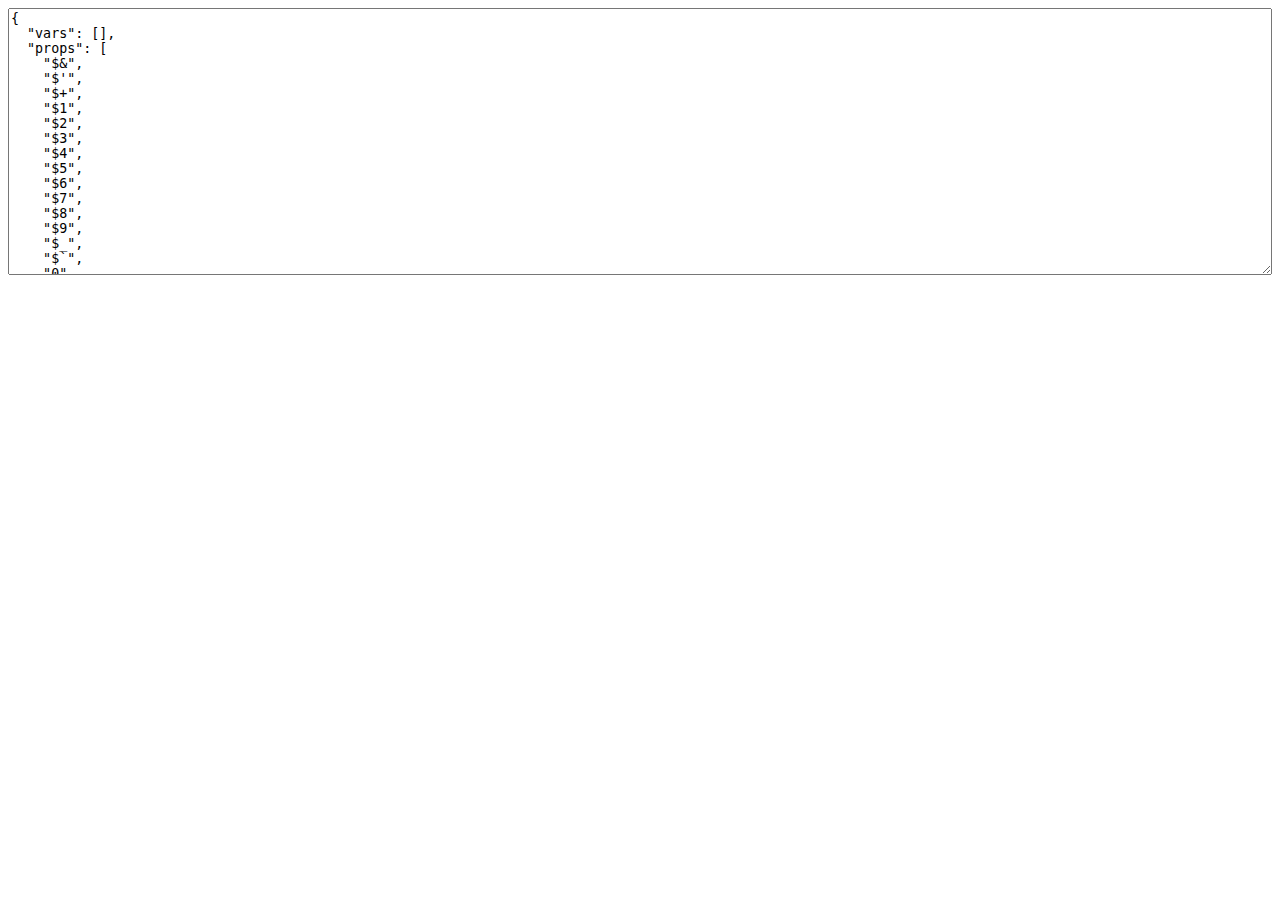
<file: node_modules/uglify-js/tools/props.html>
<html>
  <head>
  </head>
  <body>
    <script>(function(){
      var props = {};

      function addObject(obj) {
        if (obj == null) return;
        try {
          Object.getOwnPropertyNames(obj).forEach(add);
        } catch(ex) {}
        if (obj.prototype) {
          Object.getOwnPropertyNames(obj.prototype).forEach(add);
        }
        if (typeof obj == "function") {
          try {
            Object.getOwnPropertyNames(new obj).forEach(add);
          } catch(ex) {}
        }
      }

      function add(name) {
        props[name] = true;
      }

      Object.getOwnPropertyNames(window).forEach(function(thing){
        addObject(window[thing]);
      });

      try {
        addObject(new Event("click"));
        addObject(new Event("contextmenu"));
        addObject(new Event("mouseup"));
        addObject(new Event("mousedown"));
        addObject(new Event("keydown"));
        addObject(new Event("keypress"));
        addObject(new Event("keyup"));
      } catch(ex) {}

      var ta = document.createElement("textarea");
      ta.style.width = "100%";
      ta.style.height = "20em";
      ta.style.boxSizing = "border-box";
      <!-- ta.value = Object.keys(props).sort(cmp).map(function(name){ -->
      <!--   return JSON.stringify(name); -->
      <!-- }).join(",\n"); -->
      ta.value = JSON.stringify({
        vars: [],
        props: Object.keys(props).sort(cmp)
      }, null, 2);
      document.body.appendChild(ta);

      function cmp(a, b) {
        a = a.toLowerCase();
        b = b.toLowerCase();
        return a < b ? -1 : a > b ? 1 : 0;
      }
    })();</script>
  </body>
</html>
</file>
